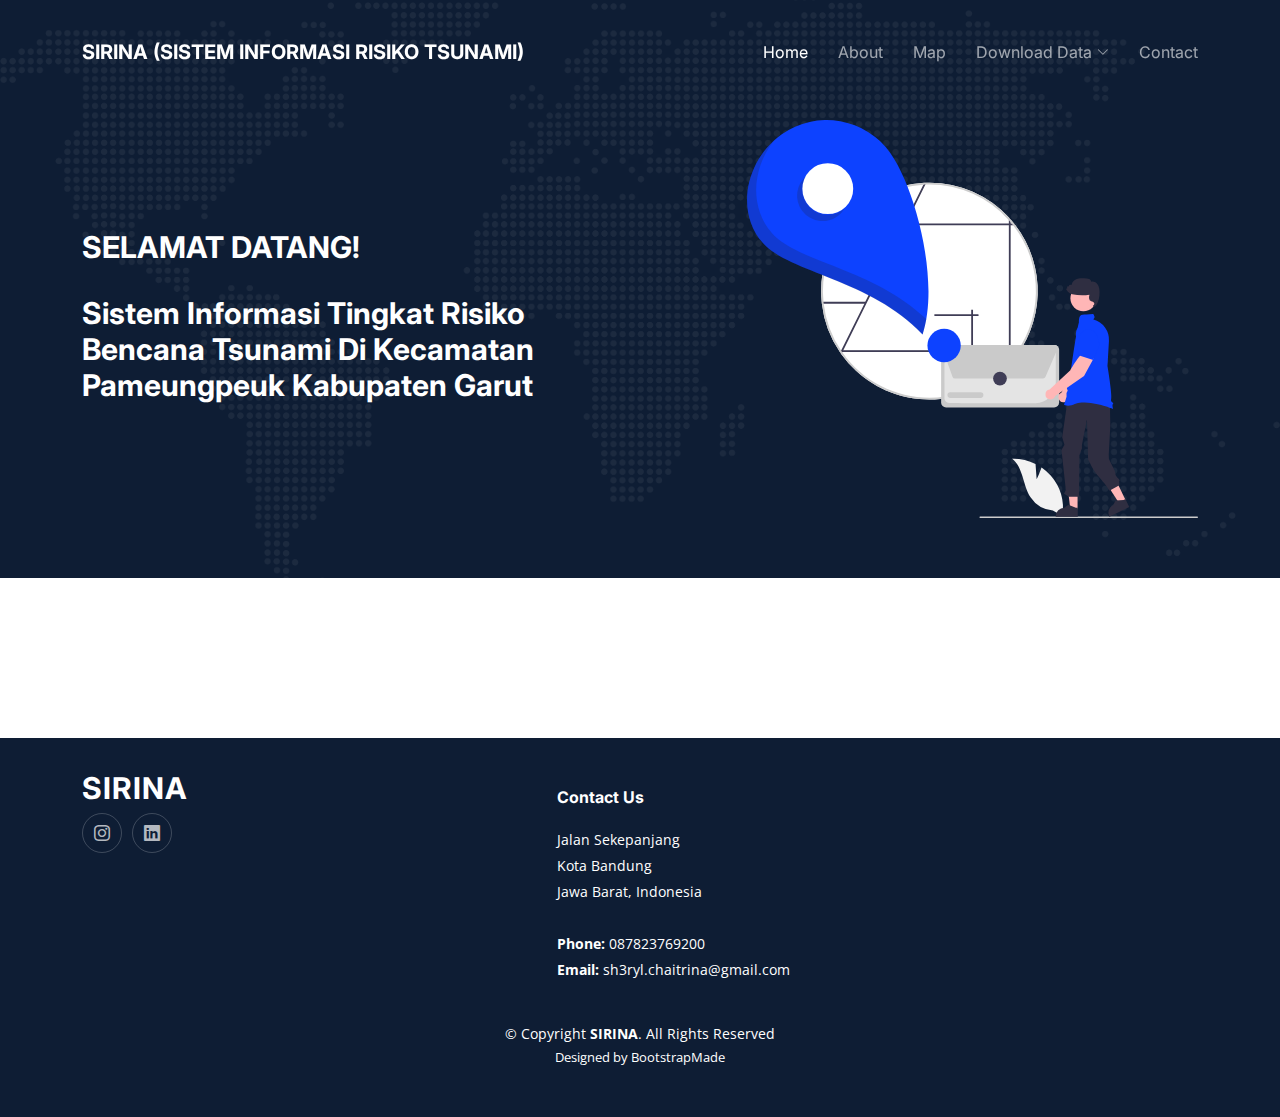
<file: index.html>
<!DOCTYPE html>
<html lang="en">

<head>
  <meta charset="utf-8">
  <meta content="width=device-width, initial-scale=1.0" name="viewport">

  <title>Logis Bootstrap Template - Index</title>
  <meta content="" name="description">
  <meta content="" name="keywords">

  <!-- Favicons -->
  <link href="assets/img/favicon.png" rel="icon">
  <link href="assets/img/apple-touch-icon.png" rel="apple-touch-icon">

  <!-- Google Fonts -->
  <link rel="preconnect" href="https://fonts.googleapis.com">
  <link rel="preconnect" href="https://fonts.gstatic.com" crossorigin>
  <link href="https://fonts.googleapis.com/css2?family=Open+Sans:ital,wght@0,300;0,400;0,500;0,600;0,700;1,300;1,400;1,600;1,700&family=Poppins:ital,wght@0,300;0,400;0,500;0,600;0,700;1,300;1,400;1,500;1,600;1,700&family=Inter:ital,wght@0,300;0,400;0,500;0,600;0,700;1,300;1,400;1,500;1,600;1,700&display=swap" rel="stylesheet">

  <!-- Vendor CSS Files -->
  <link href="assets/vendor/bootstrap/css/bootstrap.min.css" rel="stylesheet">
  <link href="assets/vendor/bootstrap-icons/bootstrap-icons.css" rel="stylesheet">
  <link href="assets/vendor/fontawesome-free/css/all.min.css" rel="stylesheet">
  <link href="assets/vendor/glightbox/css/glightbox.min.css" rel="stylesheet">
  <link href="assets/vendor/swiper/swiper-bundle.min.css" rel="stylesheet">
  <link href="assets/vendor/aos/aos.css" rel="stylesheet">

  <!-- Template Main CSS File -->
  <link href="assets/css/main.css" rel="stylesheet">

  <!-- =======================================================
  * Template Name: Logis
  * Updated: May 30 2023 with Bootstrap v5.3.0
  * Template URL: https://bootstrapmade.com/logis-bootstrap-logistics-website-template/
  * Author: BootstrapMade.com
  * License: https://bootstrapmade.com/license/
  ======================================================== -->
</head>

<body>

  <!-- ======= Header ======= -->
  <header id="header" class="header d-flex align-items-center fixed-top">
    <div class="container-fluid container-xl d-flex align-items-center justify-content-between">

      <a href="index.html" class="logo d-flex align-items-center">
        <!-- Uncomment the line below if you also wish to use an image logo -->
        <!-- <img src="assets/img/logo.png" alt=""> -->
        <h1>SIRINA (SISTEM INFORMASI RISIKO TSUNAMI)</h1>
      </a>

      <i class="mobile-nav-toggle mobile-nav-show bi bi-list"></i>
      <i class="mobile-nav-toggle mobile-nav-hide d-none bi bi-x"></i>
      <nav id="navbar" class="navbar">
        <ul>
          <li><a href="index.html" class="active">Home</a></li>
          <li><a href="about.html">About</a></li>
          <li><a href="services.html">Map</a></li>
          <li class="dropdown"><a href="#"><span>Download Data</span> <i class="bi bi-chevron-down dropdown-indicator"></i></a>
            <ul>
              <li><a href="https://drive.google.com/file/d/1BRzkt7wj-0vcdUCCtkDUdY91gDDWkdST/view?usp=sharing">Shapefile Tingkat Bahaya</a></li>
              <li><a href="https://drive.google.com/file/d/176FhBOQuM7ydcb2xL3KJlhUGIPJf287f/view?usp=sharing">Shapefile Tingkat Kerentanan</a></li>
              <li><a href="https://drive.google.com/file/d/1gJ3fGXFdpHCIRAaSErn4zynd_HHdgDEd/view?usp=sharing">Shapefile Tingkat Kapasitas</a></li>
              <li><a href="https://drive.google.com/file/d/1UGI4AZNjG1mjwgty4lbMrcCSwiiD-Agy/view?usp=sharing">Shapefile Tingkat Risiko</a></li>
            </ul>
          </li>
          <li><a href="contact.html">Contact</a></li>
        </ul>
      </nav><!-- .navbar -->

    </div>
  </header><!-- End Header -->
  <!-- End Header -->

  <!-- ======= Section ======= -->
  <section id="hero" class="hero d-flex align-items-center">
    <div class="container">
      <div class="row gy-4 d-flex justify-content-between">
        <div class="col-lg-6 order-2 order-lg-1 d-flex flex-column justify-content-center">
          <h2 data-aos="fade-up">SELAMAT DATANG!</h2>
          <h2 data-aos="fade-up">Sistem Informasi Tingkat Risiko Bencana Tsunami Di Kecamatan Pameungpeuk Kabupaten Garut</h2>
          <div class="row gy-4" data-aos="fade-up" data-aos-delay="400">
          </div>
        </div>
        <div class="col-lg-5 order-1 order-lg-2 hero-img" data-aos="zoom-out">
          <img src="assets/img/hero-img.svg" class="img-fluid mb-3 mb-lg-0" alt="">
        </div>
      </div>
    </div>
  </section><!-- End Section -->

  <main id="main">

    <!-- ======= Featured Services Section ======= -->
    <section id="featured-services" class="featured-services">
      <div class="container">

        <div class="row gy-4">


        </div>

      </div>
    </section><!-- End Featured Services Section -->
  </main><!-- End #main -->

  <!-- ======= Footer ======= -->
  <footer id="footer" class="footer">

    <div class="container">
      <div class="row gy-4">
        <div class="col-lg-5 col-md-12 footer-info">
          <a href="index.html" class="logo d-flex align-items-center">
            <span>SIRINA</span>
          </a>
          <p></p>
          <div class="social-links d-flex mt-4">
            <a href="https://www.instagram.com/sherylchaitrina/" class="instagram"><i class="bi bi-instagram"></i></a>
            <a href="https://www.linkedin.com/in/sherylchaitrina/" class="linkedin"><i class="bi bi-linkedin"></i></a>
          </div>
        </div>

        
        <div class="col-lg-3 col-md-12 footer-contact text-center text-md-start">
          <h4>Contact Us</h4>
          <p>
            Jalan Sekepanjang <br>
            Kota Bandung<br>
            Jawa Barat, Indonesia <br><br>
            <strong>Phone:</strong> 087823769200<br>
            <strong>Email:</strong> sh3ryl.chaitrina@gmail.com<br>
          </p>

        </div>

      </div>
    </div>

    <div class="container mt-4">
      <div class="copyright">
        &copy; Copyright <strong><span>SIRINA</span></strong>. All Rights Reserved
      </div>
      <div class="credits">
        <!-- All the links in the footer should remain intact. -->
        <!-- You can delete the links only if you purchased the pro version. -->
        <!-- Licensing information: https://bootstrapmade.com/license/ -->
        <!-- Purchase the pro version with working PHP/AJAX contact form: https://bootstrapmade.com/logis-bootstrap-logistics-website-template/ -->
        Designed by <a href="https://bootstrapmade.com/">BootstrapMade</a>
      </div>
    </div>

  </footer><!-- End Footer -->
  <!-- End Footer -->

  <a href="#" class="scroll-top d-flex align-items-center justify-content-center"><i class="bi bi-arrow-up-short"></i></a>

  <div id="preloader"></div>

  <!-- Vendor JS Files -->
  <script src="assets/vendor/bootstrap/js/bootstrap.bundle.min.js"></script>
  <script src="assets/vendor/purecounter/purecounter_vanilla.js"></script>
  <script src="assets/vendor/glightbox/js/glightbox.min.js"></script>
  <script src="assets/vendor/swiper/swiper-bundle.min.js"></script>
  <script src="assets/vendor/aos/aos.js"></script>
  <script src="assets/vendor/php-email-form/validate.js"></script>

  <!-- Template Main JS File -->
  <script src="assets/js/main.js"></script>

</body>

</html>
</file>
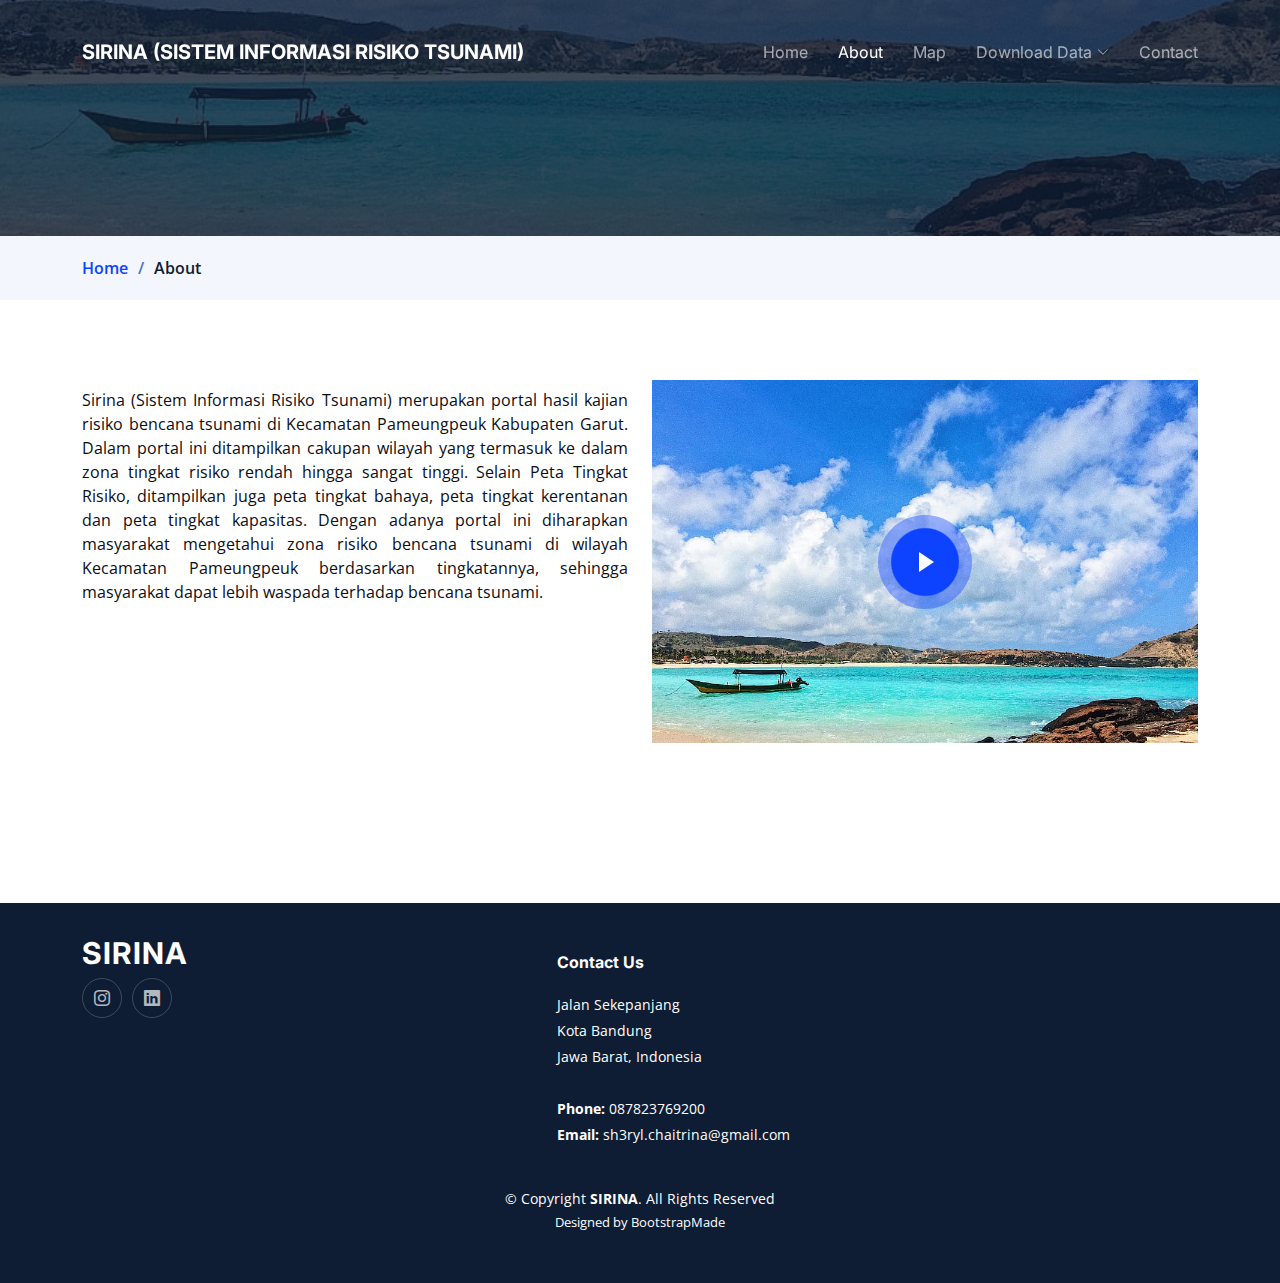
<file: about.html>
<!DOCTYPE html>
<html lang="en">

<head>
  <meta charset="utf-8">
  <meta content="width=device-width, initial-scale=1.0" name="viewport">

  <title>Logis Bootstrap Template - About</title>
  <meta content="" name="description">
  <meta content="" name="keywords">

  <!-- Favicons -->
  <link href="assets/img/favicon.png" rel="icon">
  <link href="assets/img/apple-touch-icon.png" rel="apple-touch-icon">

  <!-- Google Fonts -->
  <link rel="preconnect" href="https://fonts.googleapis.com">
  <link rel="preconnect" href="https://fonts.gstatic.com" crossorigin>
  <link href="https://fonts.googleapis.com/css2?family=Open+Sans:ital,wght@0,300;0,400;0,500;0,600;0,700;1,300;1,400;1,600;1,700&family=Poppins:ital,wght@0,300;0,400;0,500;0,600;0,700;1,300;1,400;1,500;1,600;1,700&family=Inter:ital,wght@0,300;0,400;0,500;0,600;0,700;1,300;1,400;1,500;1,600;1,700&display=swap" rel="stylesheet">

  <!-- Vendor CSS Files -->
  <link href="assets/vendor/bootstrap/css/bootstrap.min.css" rel="stylesheet">
  <link href="assets/vendor/bootstrap-icons/bootstrap-icons.css" rel="stylesheet">
  <link href="assets/vendor/fontawesome-free/css/all.min.css" rel="stylesheet">
  <link href="assets/vendor/glightbox/css/glightbox.min.css" rel="stylesheet">
  <link href="assets/vendor/swiper/swiper-bundle.min.css" rel="stylesheet">
  <link href="assets/vendor/aos/aos.css" rel="stylesheet">

  <!-- Template Main CSS File -->
  <link href="assets/css/main.css" rel="stylesheet">

  <!-- =======================================================
  * Template Name: Logis
  * Updated: May 30 2023 with Bootstrap v5.3.0
  * Template URL: https://bootstrapmade.com/logis-bootstrap-logistics-website-template/
  * Author: BootstrapMade.com
  * License: https://bootstrapmade.com/license/
  ======================================================== -->
</head>

<body>

  <!-- ======= Header ======= -->
  <header id="header" class="header d-flex align-items-center fixed-top">
    <div class="container-fluid container-xl d-flex align-items-center justify-content-between">

      <a href="index.html" class="logo d-flex align-items-center">
        <!-- Uncomment the line below if you also wish to use an image logo -->
        <!-- <img src="assets/img/logo.png" alt=""> -->
        <h1>SIRINA (SISTEM INFORMASI RISIKO TSUNAMI)</h1>
      </a>

      <i class="mobile-nav-toggle mobile-nav-show bi bi-list"></i>
      <i class="mobile-nav-toggle mobile-nav-hide d-none bi bi-x"></i>
      <nav id="navbar" class="navbar">
        <ul>
          <li><a href="index.html">Home</a></li>
          <li><a href="about.html" class="active">About</a></li>
          <li><a href="services.html">Map</a></li>
          <li class="dropdown"><a href="#"><span>Download Data</span> <i class="bi bi-chevron-down dropdown-indicator"></i></a>
            <ul>
              <li><a href="https://drive.google.com/file/d/1BRzkt7wj-0vcdUCCtkDUdY91gDDWkdST/view?usp=sharing">Shapefile Tingkat Bahaya</a></li>
              <li><a href="https://drive.google.com/file/d/176FhBOQuM7ydcb2xL3KJlhUGIPJf287f/view?usp=sharing">Shapefile Tingkat Kerentanan</a></li>
              <li><a href="https://drive.google.com/file/d/1gJ3fGXFdpHCIRAaSErn4zynd_HHdgDEd/view?usp=sharing">Shapefile Tingkat Kapasitas</a></li>
              <li><a href="https://drive.google.com/file/d/1UGI4AZNjG1mjwgty4lbMrcCSwiiD-Agy/view?usp=sharing">Shapefile Tingkat Risiko</a></li>
            </ul>
          </li>
          <li><a href="contact.html">Contact</a></li>
        </ul>
      </nav><!-- .navbar -->

    </div>
  </header><!-- End Header -->
  <!-- End Header -->

  <main id="main">

    <!-- ======= Breadcrumbs ======= -->
    <div class="breadcrumbs">
      <div class="page-header d-flex align-items-center" style="background-image: url('assets/img/header.jpeg');">
        <div class="container position-relative">
          <div class="row d-flex justify-content-center">
            <div class="col-lg-6 text-center">
              <h2></h2>
              <p></p>
            </div>
          </div>
        </div>
      </div>
      <nav>
        <div class="container">
          <ol>
            <li><a href="index.html">Home</a></li>
            <li>About</li>
          </ol>
        </div>
      </nav>
    </div><!-- End Breadcrumbs -->

    <!-- ======= About Us Section ======= -->
    <section id="about" class="about">
      <div class="container" data-aos="fade-up">
        <div class="row gy-4">
          <div class="col-lg-6 position-relative align-self-start order-lg-last order-first">
            <img src="assets/img/Pantai.jpeg" class="img-fluid" alt="">
            <a href="https://youtu.be/18elkqVt-PI" class="glightbox play-btn"></a>
          </div>
          <div class="col-lg-6 content order-last  order-lg-first">
            <h3></h3>
            <p style="text-align: justify;">
              Sirina (Sistem Informasi Risiko Tsunami) merupakan portal hasil kajian risiko bencana tsunami di Kecamatan Pameungpeuk Kabupaten Garut. Dalam portal ini ditampilkan cakupan wilayah yang termasuk ke dalam zona tingkat risiko rendah hingga sangat tinggi. Selain Peta Tingkat Risiko, ditampilkan juga peta tingkat bahaya, peta tingkat kerentanan dan peta tingkat kapasitas. Dengan adanya portal ini diharapkan masyarakat mengetahui zona risiko bencana tsunami di wilayah Kecamatan Pameungpeuk berdasarkan tingkatannya, sehingga masyarakat dapat lebih waspada terhadap bencana tsunami.
            </p>
            <ul>
            </ul>
          </div>
        </div>
      </div>
    </section><!-- End About Us Section -->

    <!-- ======= Stats Counter Section ======= -->
    <section id="stats-counter" class="stats-counter pt-0">
      <div class="container" data-aos="fade-up">

        <div class="row gy-4">

          
    </section><!-- End Stats Counter Section -->

    <!-- ======= Our Team Section ======= -->
    
    </section><!-- End Our Team Section -->

    <!-- ======= Testimonials Section ======= -->
    <!-- End testimonial item -->

                </section><!-- End Testimonials Section -->

    <!-- ======= Frequently Asked Questions Section ======= -->
    
    </section><!-- End Frequently Asked Questions Section -->

  </main><!-- End #main -->

  <!-- ======= Footer ======= -->
  <footer id="footer" class="footer">

    <div class="container">
      <div class="row gy-4">
        <div class="col-lg-5 col-md-12 footer-info">
          <a href="index.html" class="logo d-flex align-items-center">
            <span>SIRINA</span>
          </a>
          <p></p>
          <div class="social-links d-flex mt-4">
            <a href="https://www.instagram.com/sherylchaitrina/" class="instagram"><i class="bi bi-instagram"></i></a>
            <a href="https://www.linkedin.com/in/sherylchaitrina/" class="linkedin"><i class="bi bi-linkedin"></i></a>
          </div>
        </div>



        

        <div class="col-lg-3 col-md-12 footer-contact text-center text-md-start">
          <h4>Contact Us</h4>
          <p>
            Jalan Sekepanjang<br>
            Kota Bandung<br>
            Jawa Barat, Indonesia <br><br>
            <strong>Phone:</strong> 087823769200<br>
            <strong>Email:</strong> sh3ryl.chaitrina@gmail.com<br>
          </p>

        </div>

      </div>
    </div>

    <div class="container mt-4">
      <div class="copyright">
        &copy; Copyright <strong><span>SIRINA</span></strong>. All Rights Reserved
      </div>
      <div class="credits">
        <!-- All the links in the footer should remain intact. -->
        <!-- You can delete the links only if you purchased the pro version. -->
        <!-- Licensing information: https://bootstrapmade.com/license/ -->
        <!-- Purchase the pro version with working PHP/AJAX contact form: https://bootstrapmade.com/logis-bootstrap-logistics-website-template/ -->
        Designed by <a href="https://bootstrapmade.com/">BootstrapMade</a>
      </div>
    </div>

  </footer><!-- End Footer -->
  <!-- End Footer -->

  <a href="#" class="scroll-top d-flex align-items-center justify-content-center"><i class="bi bi-arrow-up-short"></i></a>

  <div id="preloader"></div>

  <!-- Vendor JS Files -->
  <script src="assets/vendor/bootstrap/js/bootstrap.bundle.min.js"></script>
  <script src="assets/vendor/purecounter/purecounter_vanilla.js"></script>
  <script src="assets/vendor/glightbox/js/glightbox.min.js"></script>
  <script src="assets/vendor/swiper/swiper-bundle.min.js"></script>
  <script src="assets/vendor/aos/aos.js"></script>
  <script src="assets/vendor/php-email-form/validate.js"></script>

  <!-- Template Main JS File -->
  <script src="assets/js/main.js"></script>

</body>

</html>
</file>
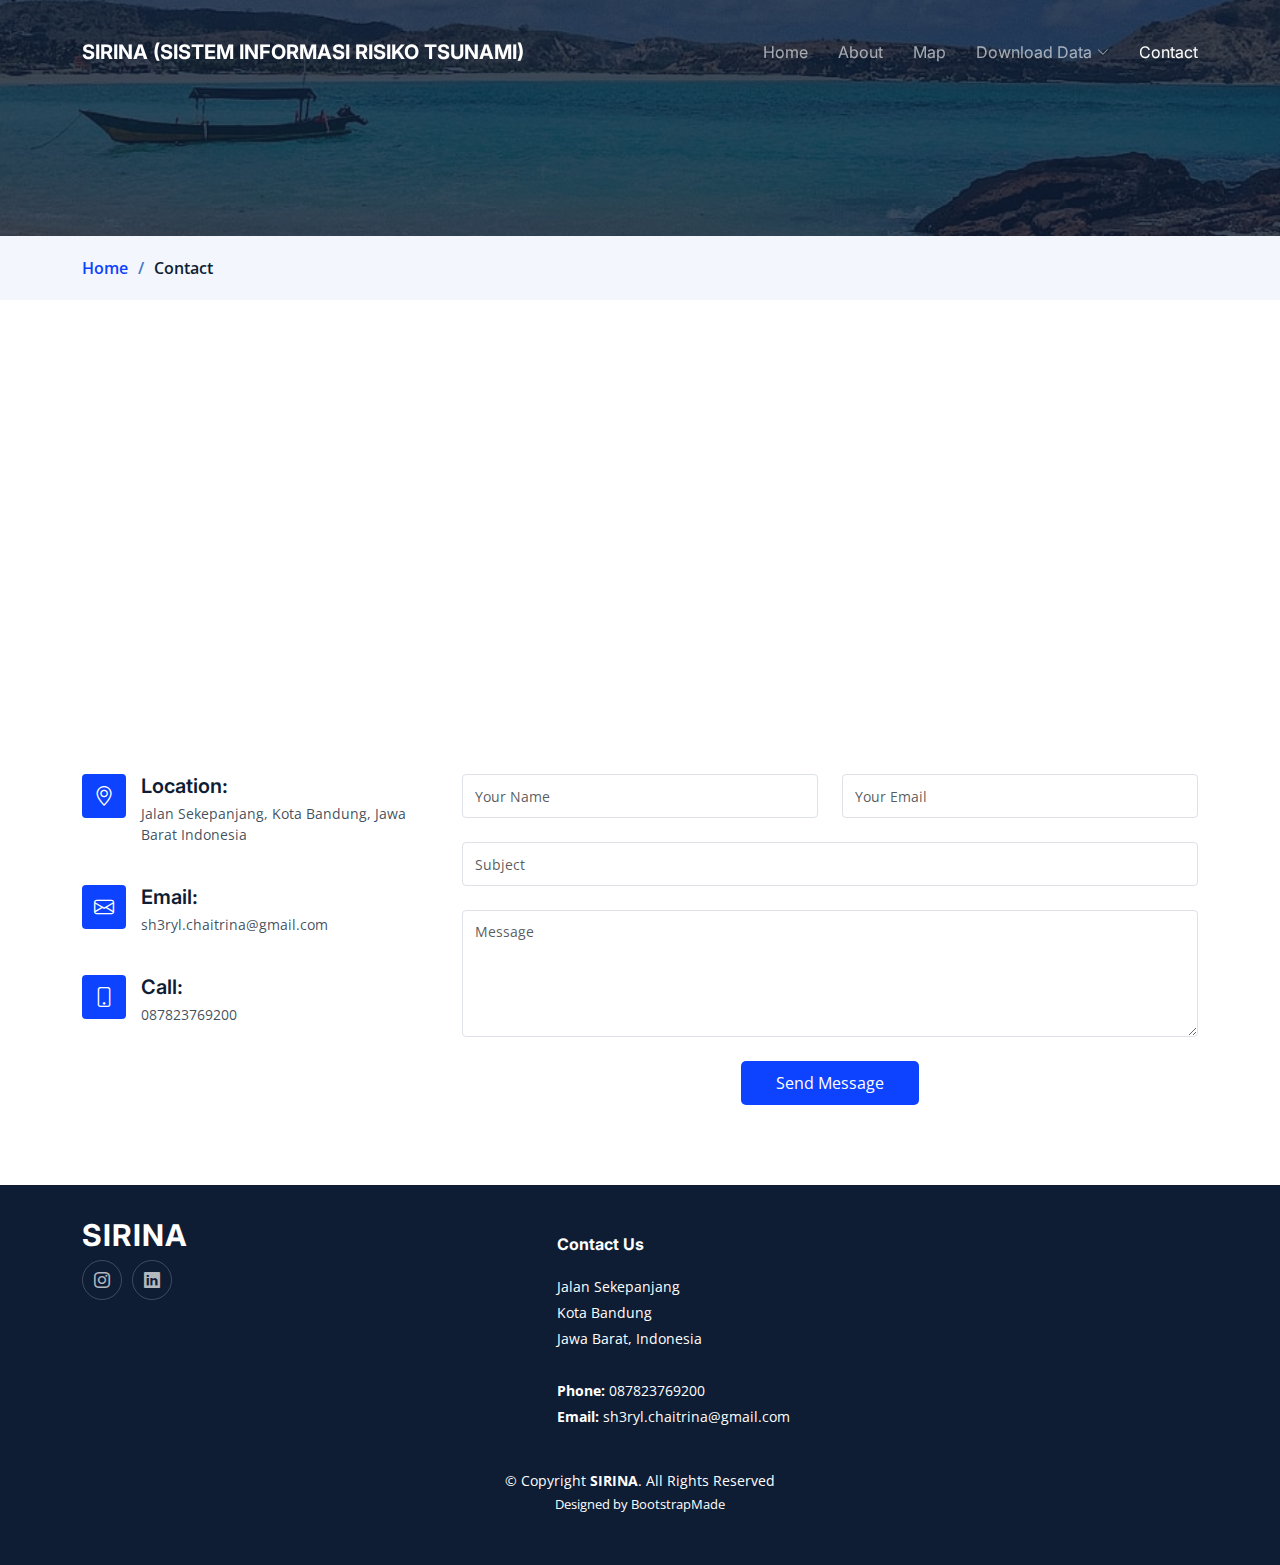
<file: contact.html>
<!DOCTYPE html>
<html lang="en">

<head>
  <meta charset="utf-8">
  <meta content="width=device-width, initial-scale=1.0" name="viewport">

  <title>Logis Bootstrap Template - Contact</title>
  <meta content="" name="description">
  <meta content="" name="keywords">

  <!-- Favicons -->
  <link href="assets/img/favicon.png" rel="icon">
  <link href="assets/img/apple-touch-icon.png" rel="apple-touch-icon">

  <!-- Google Fonts -->
  <link rel="preconnect" href="https://fonts.googleapis.com">
  <link rel="preconnect" href="https://fonts.gstatic.com" crossorigin>
  <link href="https://fonts.googleapis.com/css2?family=Open+Sans:ital,wght@0,300;0,400;0,500;0,600;0,700;1,300;1,400;1,600;1,700&family=Poppins:ital,wght@0,300;0,400;0,500;0,600;0,700;1,300;1,400;1,500;1,600;1,700&family=Inter:ital,wght@0,300;0,400;0,500;0,600;0,700;1,300;1,400;1,500;1,600;1,700&display=swap" rel="stylesheet">

  <!-- Vendor CSS Files -->
  <link href="assets/vendor/bootstrap/css/bootstrap.min.css" rel="stylesheet">
  <link href="assets/vendor/bootstrap-icons/bootstrap-icons.css" rel="stylesheet">
  <link href="assets/vendor/fontawesome-free/css/all.min.css" rel="stylesheet">
  <link href="assets/vendor/glightbox/css/glightbox.min.css" rel="stylesheet">
  <link href="assets/vendor/swiper/swiper-bundle.min.css" rel="stylesheet">
  <link href="assets/vendor/aos/aos.css" rel="stylesheet">

  <!-- Template Main CSS File -->
  <link href="assets/css/main.css" rel="stylesheet">

  <!-- =======================================================
  * Template Name: Logis
  * Updated: May 30 2023 with Bootstrap v5.3.0
  * Template URL: https://bootstrapmade.com/logis-bootstrap-logistics-website-template/
  * Author: BootstrapMade.com
  * License: https://bootstrapmade.com/license/
  ======================================================== -->
</head>

<body>

  <!-- ======= Header ======= -->
  <header id="header" class="header d-flex align-items-center fixed-top">
    <div class="container-fluid container-xl d-flex align-items-center justify-content-between">

      <a href="index.html" class="logo d-flex align-items-center">
        <!-- Uncomment the line below if you also wish to use an image logo -->
        <!-- <img src="assets/img/logo.png" alt=""> -->
        <h1>SIRINA (SISTEM INFORMASI RISIKO TSUNAMI)</h1>
      </a>

      <i class="mobile-nav-toggle mobile-nav-show bi bi-list"></i>
      <i class="mobile-nav-toggle mobile-nav-hide d-none bi bi-x"></i>
      <nav id="navbar" class="navbar">
        <ul>
          <li><a href="index.html">Home</a></li>
          <li><a href="about.html">About</a></li>
          <li><a href="services.html">Map</a></li>
          <li class="dropdown"><a href="#"><span>Download Data</span> <i class="bi bi-chevron-down dropdown-indicator"></i></a>
            <ul>
              <li><a href="https://drive.google.com/file/d/1BRzkt7wj-0vcdUCCtkDUdY91gDDWkdST/view?usp=sharing">Shapefile Tingkat Bahaya</a></li>
              <li><a href="https://drive.google.com/file/d/176FhBOQuM7ydcb2xL3KJlhUGIPJf287f/view?usp=sharing">Shapefile Tingkat Kerentanan</a></li>
              <li><a href="https://drive.google.com/file/d/1gJ3fGXFdpHCIRAaSErn4zynd_HHdgDEd/view?usp=sharing">Shapefile Tingkat Kapasitas</a></li>
              <li><a href="https://drive.google.com/file/d/1UGI4AZNjG1mjwgty4lbMrcCSwiiD-Agy/view?usp=sharing">Shapefile Tingkat Risiko</a></li>
            </ul>
          </li>
          <li><a href="contact.html" class="active">Contact</a></li>
        </ul>
      </nav><!-- .navbar -->

    </div>
  </header><!-- End Header -->
  <!-- End Header -->

  <main id="main">

    <!-- ======= Breadcrumbs ======= -->
    <div class="breadcrumbs">
      <div class="page-header d-flex align-items-center" style="background-image: url('assets/img/header.jpeg');">
        <div class="container position-relative">
          <div class="row d-flex justify-content-center">
            <div class="col-lg-6 text-center">
              <h2></h2>
              <p></p>
            </div>
          </div>
        </div>
      </div>
      <nav>
        <div class="container">
          <ol>
            <li><a href="index.html">Home</a></li>
            <li>Contact</li>
          </ol>
        </div>
      </nav>
    </div><!-- End Breadcrumbs -->

    <!-- ======= Contact Section ======= -->
    <section id="contact" class="contact">
      <div class="container" data-aos="fade-up">
        <div>
          <iframe style="border:0; width: 100%; height: 340px;" src="https://www.google.com/maps/embed?pb=!1m18!1m12!1m3!1d4710.33085550229!2d107.63976490132303!3d-6.902521652045411!2m3!1f0!2f0!3f0!3m2!1i1024!2i768!4f13.1!3m3!1m2!1s0x2e68e7bfa50f3971%3A0x246ad5b81636c072!2sBalai%20RW%2010%20Sekepanjang%201!5e0!3m2!1sen!2sid!4v1690417832513!5m2!1sen!2sid" width="600" height="450" style="border:0;" allowfullscreen="" loading="lazy" referrerpolicy="no-referrer-when-downgrade" frameborder="0" allowfullscreen></iframe>
        </div><!-- End Google Maps -->
        <div class="row gy-4 mt-4">
          <div class="col-lg-4">
            <div class="info-item d-flex">
              <i class="bi bi-geo-alt flex-shrink-0"></i>
              <div>
                <h4>Location:</h4>
                <p>Jalan Sekepanjang, Kota Bandung, Jawa Barat Indonesia</p>
              </div>
            </div><!-- End Info Item -->
            <div class="info-item d-flex">
              <i class="bi bi-envelope flex-shrink-0"></i>
              <div>
                <h4>Email:</h4>
                <p>sh3ryl.chaitrina@gmail.com</p>
              </div>
            </div><!-- End Info Item -->
            <div class="info-item d-flex">
              <i class="bi bi-phone flex-shrink-0"></i>
              <div>
                <h4>Call:</h4>
                <p>087823769200</p>
              </div>
            </div><!-- End Info Item -->

          </div>

          <div class="col-lg-8">
            <form action="forms/contact.php" method="post" role="form" class="php-email-form">
              <div class="row">
                <div class="col-md-6 form-group">
                  <input type="text" name="name" class="form-control" id="name" placeholder="Your Name" required>
                </div>
                <div class="col-md-6 form-group mt-3 mt-md-0">
                  <input type="email" class="form-control" name="email" id="email" placeholder="Your Email" required>
                </div>
              </div>
              <div class="form-group mt-3">
                <input type="text" class="form-control" name="subject" id="subject" placeholder="Subject" required>
              </div>
              <div class="form-group mt-3">
                <textarea class="form-control" name="message" rows="5" placeholder="Message" required></textarea>
              </div>
              <div class="my-3">
                <div class="loading">Loading</div>
                <div class="error-message"></div>
                <div class="sent-message">Your message has been sent. Thank you!</div>
              </div>
              <div class="text-center"><button type="submit">Send Message</button></div>
            </form>
          </div><!-- End Contact Form -->

        </div>

      </div>
    </section><!-- End Contact Section -->

  </main><!-- End #main -->

  <!-- ======= Footer ======= -->
  <footer id="footer" class="footer">

    <div class="container">
      <div class="row gy-4">
        <div class="col-lg-5 col-md-12 footer-info">
          <a href="index.html" class="logo d-flex align-items-center">
            <span>SIRINA</span>
          </a>
          <p></p>
          <div class="social-links d-flex mt-4">
            <a href="https://www.instagram.com/sherylchaitrina/" class="instagram"><i class="bi bi-instagram"></i></a>
            <a href="https://www.linkedin.com/in/sherylchaitrina/" class="linkedin"><i class="bi bi-linkedin"></i></a>
          </div>
        </div>

        <div class="col-lg-3 col-md-12 footer-contact text-center text-md-start">
          <h4>Contact Us</h4>
          <p>
            Jalan Sekepanjang <br>
            Kota Bandung<br>
           Jawa Barat, Indonesia <br><br>
            <strong>Phone:</strong> 087823769200<br>
            <strong>Email:</strong> sh3ryl.chaitrina@gmail.com<br>
          </p>

        </div>

      </div>
    </div>

    <div class="container mt-4">
      <div class="copyright">
        &copy; Copyright <strong><span>SIRINA</span></strong>. All Rights Reserved
      </div>
      <div class="credits">
        <!-- All the links in the footer should remain intact. -->
        <!-- You can delete the links only if you purchased the pro version. -->
        <!-- Licensing information: https://bootstrapmade.com/license/ -->
        <!-- Purchase the pro version with working PHP/AJAX contact form: https://bootstrapmade.com/logis-bootstrap-logistics-website-template/ -->
        Designed by <a href="https://bootstrapmade.com/">BootstrapMade</a>
      </div>
    </div>

  </footer><!-- End Footer -->
  <!-- End Footer -->

  <a href="#" class="scroll-top d-flex align-items-center justify-content-center"><i class="bi bi-arrow-up-short"></i></a>

  <div id="preloader"></div>

  <!-- Vendor JS Files -->
  <script src="assets/vendor/bootstrap/js/bootstrap.bundle.min.js"></script>
  <script src="assets/vendor/purecounter/purecounter_vanilla.js"></script>
  <script src="assets/vendor/glightbox/js/glightbox.min.js"></script>
  <script src="assets/vendor/swiper/swiper-bundle.min.js"></script>
  <script src="assets/vendor/aos/aos.js"></script>
  <script src="assets/vendor/php-email-form/validate.js"></script>

  <!-- Template Main JS File -->
  <script src="assets/js/main.js"></script>

</body>

</html>
</file>
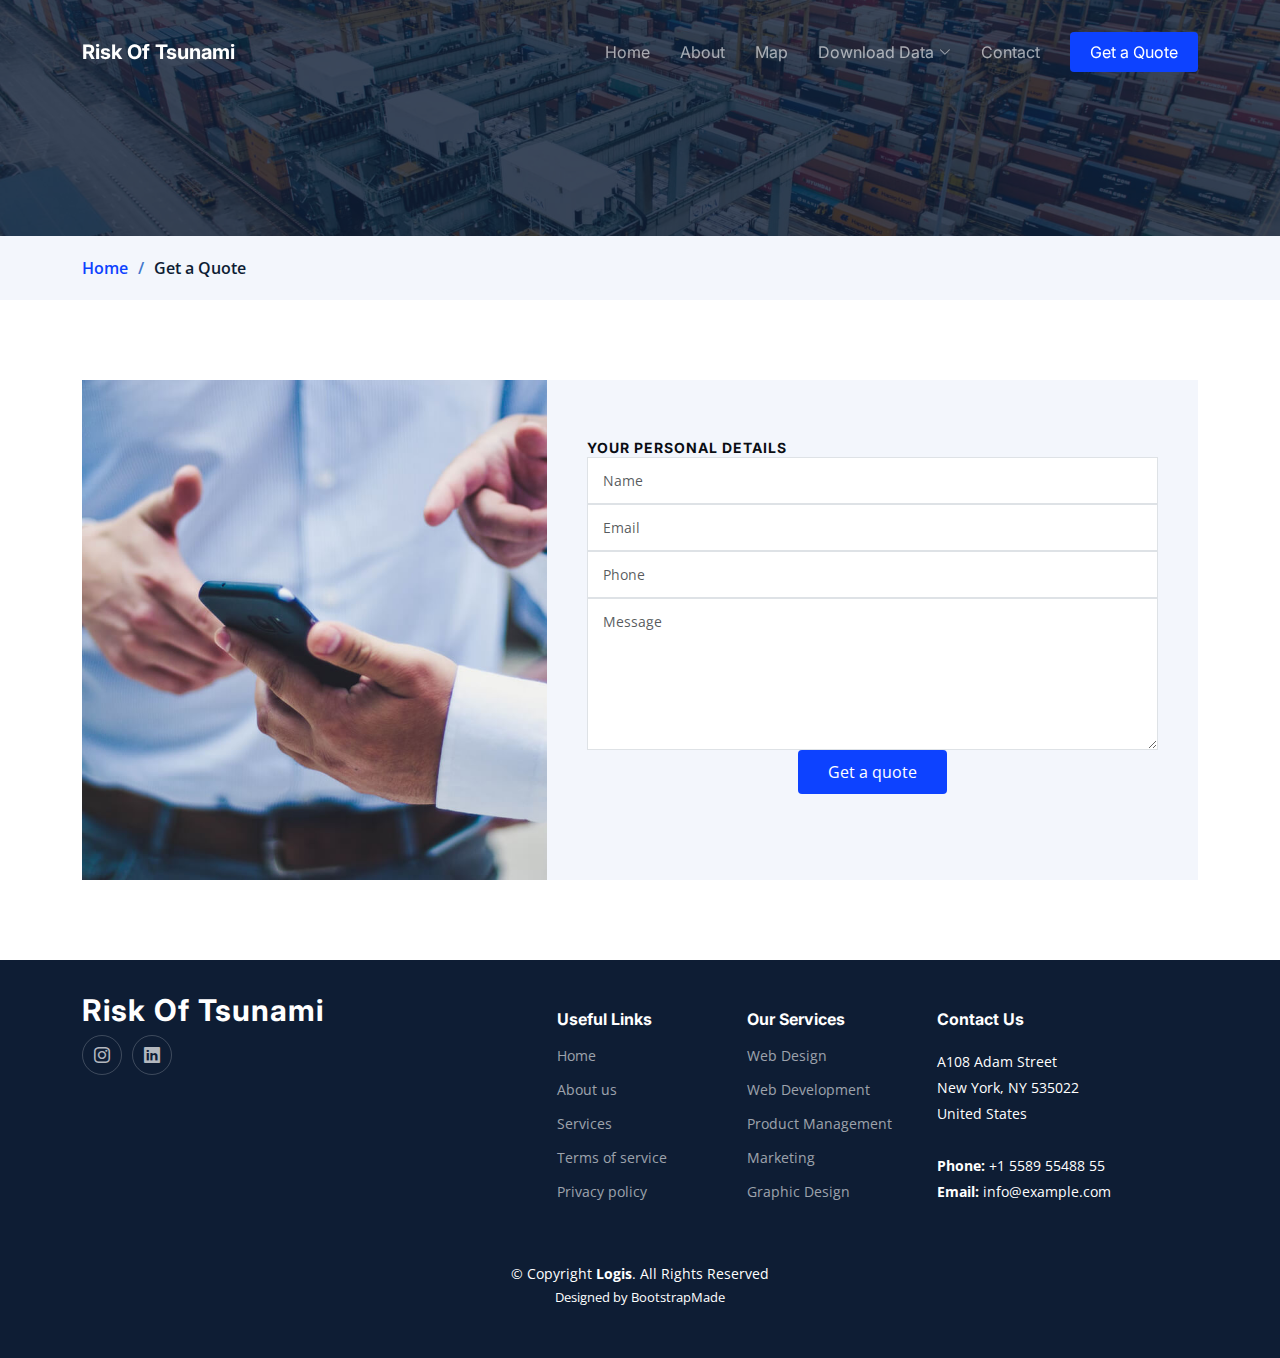
<file: get-a-quote.html>
<!DOCTYPE html>
<html lang="en">

<head>
  <meta charset="utf-8">
  <meta content="width=device-width, initial-scale=1.0" name="viewport">

  <title>Logis Bootstrap Template - Get a Quote</title>
  <meta content="" name="description">
  <meta content="" name="keywords">

  <!-- Favicons -->
  <link href="assets/img/favicon.png" rel="icon">
  <link href="assets/img/apple-touch-icon.png" rel="apple-touch-icon">

  <!-- Google Fonts -->
  <link rel="preconnect" href="https://fonts.googleapis.com">
  <link rel="preconnect" href="https://fonts.gstatic.com" crossorigin>
  <link href="https://fonts.googleapis.com/css2?family=Open+Sans:ital,wght@0,300;0,400;0,500;0,600;0,700;1,300;1,400;1,600;1,700&family=Poppins:ital,wght@0,300;0,400;0,500;0,600;0,700;1,300;1,400;1,500;1,600;1,700&family=Inter:ital,wght@0,300;0,400;0,500;0,600;0,700;1,300;1,400;1,500;1,600;1,700&display=swap" rel="stylesheet">

  <!-- Vendor CSS Files -->
  <link href="assets/vendor/bootstrap/css/bootstrap.min.css" rel="stylesheet">
  <link href="assets/vendor/bootstrap-icons/bootstrap-icons.css" rel="stylesheet">
  <link href="assets/vendor/fontawesome-free/css/all.min.css" rel="stylesheet">
  <link href="assets/vendor/glightbox/css/glightbox.min.css" rel="stylesheet">
  <link href="assets/vendor/swiper/swiper-bundle.min.css" rel="stylesheet">
  <link href="assets/vendor/aos/aos.css" rel="stylesheet">

  <!-- Template Main CSS File -->
  <link href="assets/css/main.css" rel="stylesheet">

  <!-- =======================================================
  * Template Name: Logis
  * Updated: May 30 2023 with Bootstrap v5.3.0
  * Template URL: https://bootstrapmade.com/logis-bootstrap-logistics-website-template/
  * Author: BootstrapMade.com
  * License: https://bootstrapmade.com/license/
  ======================================================== -->
</head>

<body>

  <!-- ======= Header ======= -->
  <header id="header" class="header d-flex align-items-center fixed-top">
    <div class="container-fluid container-xl d-flex align-items-center justify-content-between">

      <a href="index.html" class="logo d-flex align-items-center">
        <!-- Uncomment the line below if you also wish to use an image logo -->
        <!-- <img src="assets/img/logo.png" alt=""> -->
        <h1>Risk Of Tsunami</h1>
      </a>

      <i class="mobile-nav-toggle mobile-nav-show bi bi-list"></i>
      <i class="mobile-nav-toggle mobile-nav-hide d-none bi bi-x"></i>
      <nav id="navbar" class="navbar">
        <ul>
          <li><a href="index.html">Home</a></li>
          <li><a href="about.html">About</a></li>
          <li><a href="services.html">Map</a></li>
          <li class="dropdown"><a href="#"><span>Download Data</span> <i class="bi bi-chevron-down dropdown-indicator"></i></a>
            <ul>
              <li><a href="#">Shapefile Tingkat Bahaya</a></li>
              <li><a href="#">Shapefile Tingkat Kerentanan</a></li>
              <li><a href="#">Shapefile Tingkat Kapasitas</a></li>
              <li><a href="#">Shapefile Tingkat Risiko</a></li>
            </ul>
          </li>
          <li><a href="contact.html">Contact</a></li>
          <li><a class="get-a-quote" href="get-a-quote.html">Get a Quote</a></li>
        </ul>
      </nav><!-- .navbar -->

    </div>
  </header><!-- End Header -->
  <!-- End Header -->

  <main id="main">

    <!-- ======= Breadcrumbs ======= -->
    <div class="breadcrumbs">
      <div class="page-header d-flex align-items-center" style="background-image: url('assets/img/page-header.jpg');">
        <div class="container position-relative">
          <div class="row d-flex justify-content-center">
            <div class="col-lg-6 text-center">
              <h2></h2>
              <p></p>
            </div>
          </div>
        </div>
      </div>
      <nav>
        <div class="container">
          <ol>
            <li><a href="index.html">Home</a></li>
            <li>Get a Quote</li>
          </ol>
        </div>
      </nav>
    </div><!-- End Breadcrumbs -->

    <!-- ======= Get a Quote Section ======= -->
    <section id="get-a-quote" class="get-a-quote">
      <div class="container" data-aos="fade-up">

        <div class="row g-0">

          <div class="col-lg-5 quote-bg" style="background-image: url(assets/img/quote-bg.jpg);"></div>

          <div class="col-lg-7">
            <form action="forms/quote.php" method="post" class="php-email-form">
              

                <div class="col-lg-12">
                  <h4>Your Personal Details</h4>
                </div>

                <div class="col-md-12">
                  <input type="text" name="name" class="form-control" placeholder="Name" required>
                </div>

                <div class="col-md-12 ">
                  <input type="email" class="form-control" name="email" placeholder="Email" required>
                </div>

                <div class="col-md-12">
                  <input type="text" class="form-control" name="phone" placeholder="Phone" required>
                </div>

                <div class="col-md-12">
                  <textarea class="form-control" name="message" rows="6" placeholder="Message" required></textarea>
                </div>

                <div class="col-md-12 text-center">
                  <div class="loading">Loading</div>
                  <div class="error-message"></div>
                  <div class="sent-message">Your quote request has been sent successfully. Thank you!</div>

                  <button type="submit">Get a quote</button>
                </div>

              </div>
            </form>
          </div><!-- End Quote Form -->

        </div>

      </div>
    </section><!-- End Get a Quote Section -->

  </main><!-- End #main -->

  <!-- ======= Footer ======= -->
  <footer id="footer" class="footer">

    <div class="container">
      <div class="row gy-4">
        <div class="col-lg-5 col-md-12 footer-info">
          <a href="index.html" class="logo d-flex align-items-center">
            <span>Risk Of Tsunami</span>
          </a>
          <p></p>
          <div class="social-links d-flex mt-4">
            <a href="#" class="instagram"><i class="bi bi-instagram"></i></a>
            <a href="#" class="linkedin"><i class="bi bi-linkedin"></i></a>
          </div>
        </div>

        <div class="col-lg-2 col-6 footer-links">
          <h4>Useful Links</h4>
          <ul>
            <li><a href="#">Home</a></li>
            <li><a href="#">About us</a></li>
            <li><a href="#">Services</a></li>
            <li><a href="#">Terms of service</a></li>
            <li><a href="#">Privacy policy</a></li>
          </ul>
        </div>

        <div class="col-lg-2 col-6 footer-links">
          <h4>Our Services</h4>
          <ul>
            <li><a href="#">Web Design</a></li>
            <li><a href="#">Web Development</a></li>
            <li><a href="#">Product Management</a></li>
            <li><a href="#">Marketing</a></li>
            <li><a href="#">Graphic Design</a></li>
          </ul>
        </div>

        <div class="col-lg-3 col-md-12 footer-contact text-center text-md-start">
          <h4>Contact Us</h4>
          <p>
            A108 Adam Street <br>
            New York, NY 535022<br>
            United States <br><br>
            <strong>Phone:</strong> +1 5589 55488 55<br>
            <strong>Email:</strong> info@example.com<br>
          </p>

        </div>

      </div>
    </div>

    <div class="container mt-4">
      <div class="copyright">
        &copy; Copyright <strong><span>Logis</span></strong>. All Rights Reserved
      </div>
      <div class="credits">
        <!-- All the links in the footer should remain intact. -->
        <!-- You can delete the links only if you purchased the pro version. -->
        <!-- Licensing information: https://bootstrapmade.com/license/ -->
        <!-- Purchase the pro version with working PHP/AJAX contact form: https://bootstrapmade.com/logis-bootstrap-logistics-website-template/ -->
        Designed by <a href="https://bootstrapmade.com/">BootstrapMade</a>
      </div>
    </div>

  </footer><!-- End Footer -->
  <!-- End Footer -->

  <a href="#" class="scroll-top d-flex align-items-center justify-content-center"><i class="bi bi-arrow-up-short"></i></a>

  <div id="preloader"></div>

  <!-- Vendor JS Files -->
  <script src="assets/vendor/bootstrap/js/bootstrap.bundle.min.js"></script>
  <script src="assets/vendor/purecounter/purecounter_vanilla.js"></script>
  <script src="assets/vendor/glightbox/js/glightbox.min.js"></script>
  <script src="assets/vendor/swiper/swiper-bundle.min.js"></script>
  <script src="assets/vendor/aos/aos.js"></script>
  <script src="assets/vendor/php-email-form/validate.js"></script>

  <!-- Template Main JS File -->
  <script src="assets/js/main.js"></script>

</body>

</html>
</file>
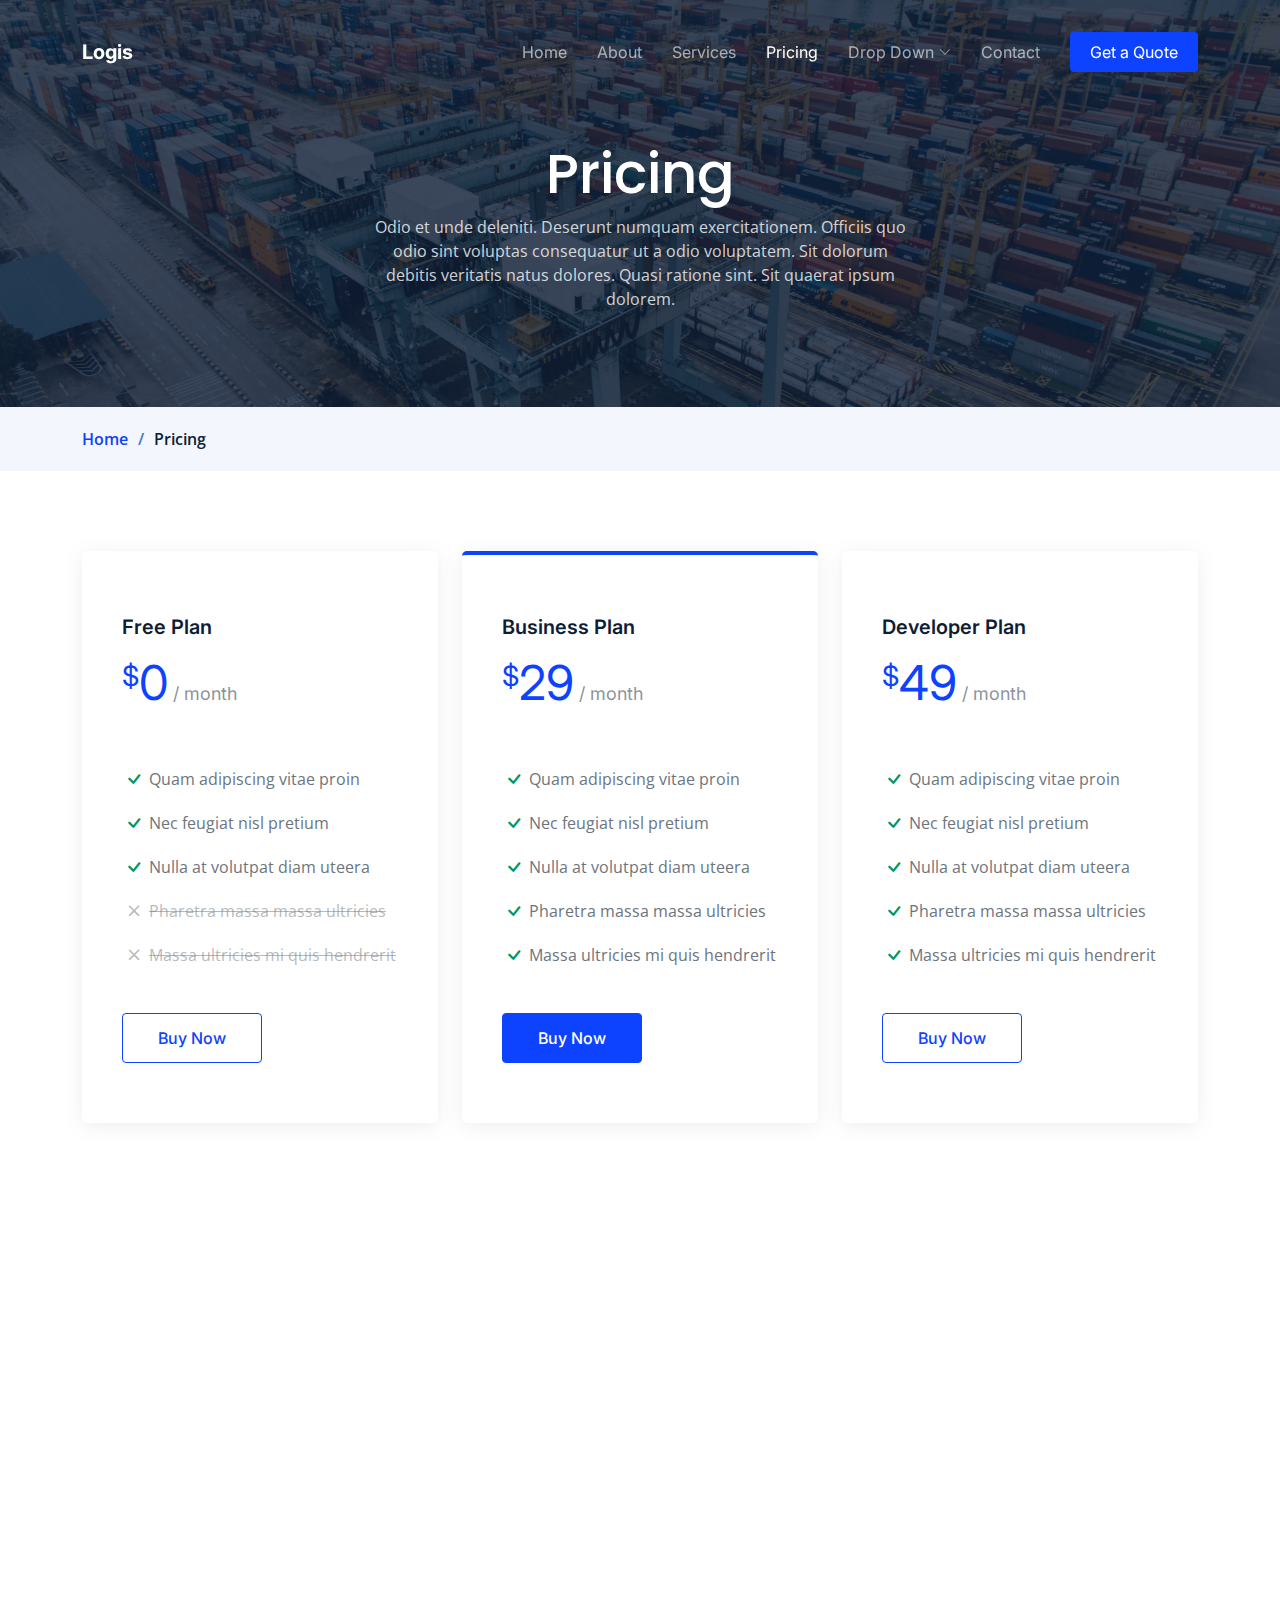
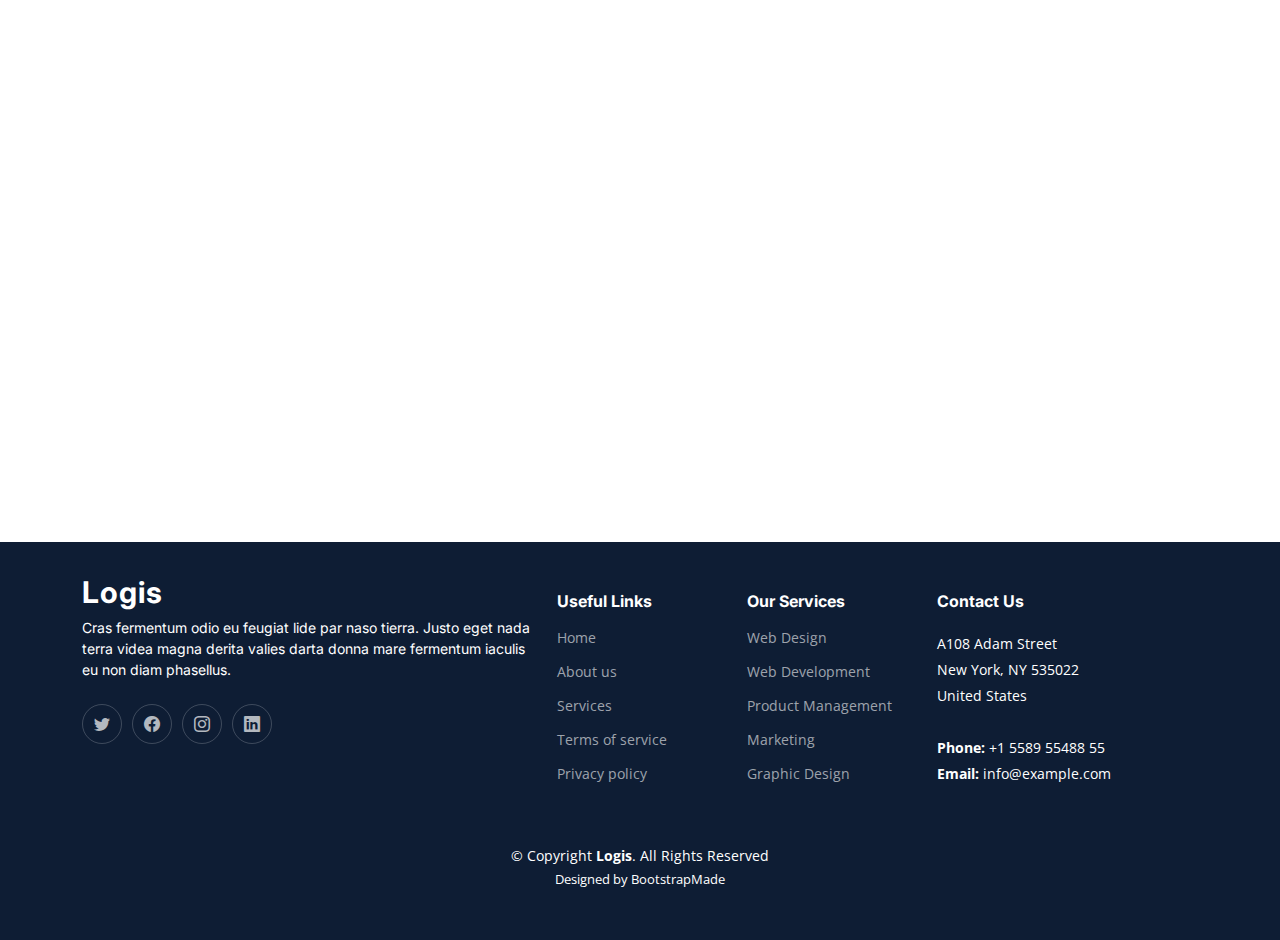
<file: pricing.html>
<!DOCTYPE html>
<html lang="en">

<head>
  <meta charset="utf-8">
  <meta content="width=device-width, initial-scale=1.0" name="viewport">

  <title>Logis Bootstrap Template - Pricing</title>
  <meta content="" name="description">
  <meta content="" name="keywords">

  <!-- Favicons -->
  <link href="assets/img/favicon.png" rel="icon">
  <link href="assets/img/apple-touch-icon.png" rel="apple-touch-icon">

  <!-- Google Fonts -->
  <link rel="preconnect" href="https://fonts.googleapis.com">
  <link rel="preconnect" href="https://fonts.gstatic.com" crossorigin>
  <link href="https://fonts.googleapis.com/css2?family=Open+Sans:ital,wght@0,300;0,400;0,500;0,600;0,700;1,300;1,400;1,600;1,700&family=Poppins:ital,wght@0,300;0,400;0,500;0,600;0,700;1,300;1,400;1,500;1,600;1,700&family=Inter:ital,wght@0,300;0,400;0,500;0,600;0,700;1,300;1,400;1,500;1,600;1,700&display=swap" rel="stylesheet">

  <!-- Vendor CSS Files -->
  <link href="assets/vendor/bootstrap/css/bootstrap.min.css" rel="stylesheet">
  <link href="assets/vendor/bootstrap-icons/bootstrap-icons.css" rel="stylesheet">
  <link href="assets/vendor/fontawesome-free/css/all.min.css" rel="stylesheet">
  <link href="assets/vendor/glightbox/css/glightbox.min.css" rel="stylesheet">
  <link href="assets/vendor/swiper/swiper-bundle.min.css" rel="stylesheet">
  <link href="assets/vendor/aos/aos.css" rel="stylesheet">

  <!-- Template Main CSS File -->
  <link href="assets/css/main.css" rel="stylesheet">

  <!-- =======================================================
  * Template Name: Logis
  * Updated: May 30 2023 with Bootstrap v5.3.0
  * Template URL: https://bootstrapmade.com/logis-bootstrap-logistics-website-template/
  * Author: BootstrapMade.com
  * License: https://bootstrapmade.com/license/
  ======================================================== -->
</head>

<body>

  <!-- ======= Header ======= -->
  <header id="header" class="header d-flex align-items-center fixed-top">
    <div class="container-fluid container-xl d-flex align-items-center justify-content-between">

      <a href="index.html" class="logo d-flex align-items-center">
        <!-- Uncomment the line below if you also wish to use an image logo -->
        <!-- <img src="assets/img/logo.png" alt=""> -->
        <h1>Logis</h1>
      </a>

      <i class="mobile-nav-toggle mobile-nav-show bi bi-list"></i>
      <i class="mobile-nav-toggle mobile-nav-hide d-none bi bi-x"></i>
      <nav id="navbar" class="navbar">
        <ul>
          <li><a href="index.html">Home</a></li>
          <li><a href="about.html">About</a></li>
          <li><a href="services.html">Services</a></li>
          <li><a href="pricing.html" class="active">Pricing</a></li>
          <li class="dropdown"><a href="#"><span>Drop Down</span> <i class="bi bi-chevron-down dropdown-indicator"></i></a>
            <ul>
              <li><a href="#">Drop Down 1</a></li>
              <li class="dropdown"><a href="#"><span>Deep Drop Down</span> <i class="bi bi-chevron-down dropdown-indicator"></i></a>
                <ul>
                  <li><a href="#">Deep Drop Down 1</a></li>
                  <li><a href="#">Deep Drop Down 2</a></li>
                  <li><a href="#">Deep Drop Down 3</a></li>
                  <li><a href="#">Deep Drop Down 4</a></li>
                  <li><a href="#">Deep Drop Down 5</a></li>
                </ul>
              </li>
              <li><a href="#">Drop Down 2</a></li>
              <li><a href="#">Drop Down 3</a></li>
              <li><a href="#">Drop Down 4</a></li>
            </ul>
          </li>
          <li><a href="contact.html">Contact</a></li>
          <li><a class="get-a-quote" href="get-a-quote.html">Get a Quote</a></li>
        </ul>
      </nav><!-- .navbar -->

    </div>
  </header><!-- End Header -->
  <!-- End Header -->

  <main id="main">

    <!-- ======= Breadcrumbs ======= -->
    <div class="breadcrumbs">
      <div class="page-header d-flex align-items-center" style="background-image: url('assets/img/page-header.jpg');">
        <div class="container position-relative">
          <div class="row d-flex justify-content-center">
            <div class="col-lg-6 text-center">
              <h2>Pricing</h2>
              <p>Odio et unde deleniti. Deserunt numquam exercitationem. Officiis quo odio sint voluptas consequatur ut a odio voluptatem. Sit dolorum debitis veritatis natus dolores. Quasi ratione sint. Sit quaerat ipsum dolorem.</p>
            </div>
          </div>
        </div>
      </div>
      <nav>
        <div class="container">
          <ol>
            <li><a href="index.html">Home</a></li>
            <li>Pricing</li>
          </ol>
        </div>
      </nav>
    </div><!-- End Breadcrumbs -->

    <!-- ======= Pricing Section ======= -->
    <section id="pricing" class="pricing">
      <div class="container" data-aos="fade-up">

        <div class="row gy-4">

          <div class="col-lg-4" data-aos="fade-up" data-aos-delay="100">
            <div class="pricing-item">
              <h3>Free Plan</h3>
              <h4><sup>$</sup>0<span> / month</span></h4>
              <ul>
                <li><i class="bi bi-check"></i> Quam adipiscing vitae proin</li>
                <li><i class="bi bi-check"></i> Nec feugiat nisl pretium</li>
                <li><i class="bi bi-check"></i> Nulla at volutpat diam uteera</li>
                <li class="na"><i class="bi bi-x"></i> <span>Pharetra massa massa ultricies</span></li>
                <li class="na"><i class="bi bi-x"></i> <span>Massa ultricies mi quis hendrerit</span></li>
              </ul>
              <a href="#" class="buy-btn">Buy Now</a>
            </div>
          </div><!-- End Pricing Item -->

          <div class="col-lg-4" data-aos="fade-up" data-aos-delay="200">
            <div class="pricing-item featured">
              <h3>Business Plan</h3>
              <h4><sup>$</sup>29<span> / month</span></h4>
              <ul>
                <li><i class="bi bi-check"></i> Quam adipiscing vitae proin</li>
                <li><i class="bi bi-check"></i> Nec feugiat nisl pretium</li>
                <li><i class="bi bi-check"></i> Nulla at volutpat diam uteera</li>
                <li><i class="bi bi-check"></i> Pharetra massa massa ultricies</li>
                <li><i class="bi bi-check"></i> Massa ultricies mi quis hendrerit</li>
              </ul>
              <a href="#" class="buy-btn">Buy Now</a>
            </div>
          </div><!-- End Pricing Item -->

          <div class="col-lg-4" data-aos="fade-up" data-aos-delay="300">
            <div class="pricing-item">
              <h3>Developer Plan</h3>
              <h4><sup>$</sup>49<span> / month</span></h4>
              <ul>
                <li><i class="bi bi-check"></i> Quam adipiscing vitae proin</li>
                <li><i class="bi bi-check"></i> Nec feugiat nisl pretium</li>
                <li><i class="bi bi-check"></i> Nulla at volutpat diam uteera</li>
                <li><i class="bi bi-check"></i> Pharetra massa massa ultricies</li>
                <li><i class="bi bi-check"></i> Massa ultricies mi quis hendrerit</li>
              </ul>
              <a href="#" class="buy-btn">Buy Now</a>
            </div>
          </div><!-- End Pricing Item -->

        </div>

      </div>
    </section><!-- End Pricing Section -->

    <!-- ======= Horizontal Pricing Section ======= -->
    <section id="horizontal-pricing" class="horizontal-pricing pt-0">
      <div class="container" data-aos="fade-up">

        <div class="section-header">
          <span>Horizontal Pricing</span>
          <h2>Horizontal Pricing</h2>

        </div>

        <div class="row gy-4 pricing-item" data-aos="fade-up" data-aos-delay="100">
          <div class="col-lg-3 d-flex align-items-center justify-content-center">
            <h3>Free Plan</h3>
          </div>
          <div class="col-lg-3 d-flex align-items-center justify-content-center">
            <h4><sup>$</sup>0<span> / month</span></h4>
          </div>
          <div class="col-lg-3 d-flex align-items-center justify-content-center">
            <ul>
              <li><i class="bi bi-check"></i> Quam adipiscing vitae proin</li>
              <li><i class="bi bi-check"></i> Nulla at volutpat diam uteera</li>
              <li class="na"><i class="bi bi-x"></i> <span>Pharetra massa massa ultricies</span></li>
            </ul>
          </div>
          <div class="col-lg-3 d-flex align-items-center justify-content-center">
            <div class="text-center"><a href="#" class="buy-btn">Buy Now</a></div>
          </div>
        </div><!-- End Pricing Item -->

        <div class="row gy-4 pricing-item featured mt-4" data-aos="fade-up" data-aos-delay="200">
          <div class="col-lg-3 d-flex align-items-center justify-content-center">
            <h3>Business Plan</h3>
          </div>
          <div class="col-lg-3 d-flex align-items-center justify-content-center">
            <h4><sup>$</sup>29<span> / month</span></h4>
          </div>
          <div class="col-lg-3 d-flex align-items-center justify-content-center">
            <ul>
              <li><i class="bi bi-check"></i> Quam adipiscing vitae proin</li>
              <li><i class="bi bi-check"></i> <strong>Nec feugiat nisl pretium</strong></li>
              <li><i class="bi bi-check"></i> Nulla at volutpat diam uteera</li>
            </ul>
          </div>
          <div class="col-lg-3 d-flex align-items-center justify-content-center">
            <div class="text-center"><a href="#" class="buy-btn">Buy Now</a></div>
          </div>
        </div><!-- End Pricing Item -->

        <div class="row gy-4 pricing-item mt-4" data-aos="fade-up" data-aos-delay="300">
          <div class="col-lg-3 d-flex align-items-center justify-content-center">
            <h3>Developer Plan</h3>
          </div>
          <div class="col-lg-3 d-flex align-items-center justify-content-center">
            <h4><sup>$</sup>49<span> / month</span></h4>
          </div>
          <div class="col-lg-3 d-flex align-items-center justify-content-center">
            <ul>
              <li><i class="bi bi-check"></i> Quam adipiscing vitae proin</li>
              <li><i class="bi bi-check"></i> Nec feugiat nisl pretium</li>
              <li><i class="bi bi-check"></i> Nulla at volutpat diam uteera</li>
            </ul>
          </div>
          <div class="col-lg-3 d-flex align-items-center justify-content-center">
            <div class="text-center"><a href="#" class="buy-btn">Buy Now</a></div>
          </div>
        </div><!-- End Pricing Item -->

      </div>
    </section><!-- End Horizontal Pricing Section -->

  </main><!-- End #main -->

  <!-- ======= Footer ======= -->
  <footer id="footer" class="footer">

    <div class="container">
      <div class="row gy-4">
        <div class="col-lg-5 col-md-12 footer-info">
          <a href="index.html" class="logo d-flex align-items-center">
            <span>Logis</span>
          </a>
          <p>Cras fermentum odio eu feugiat lide par naso tierra. Justo eget nada terra videa magna derita valies darta donna mare fermentum iaculis eu non diam phasellus.</p>
          <div class="social-links d-flex mt-4">
            <a href="#" class="twitter"><i class="bi bi-twitter"></i></a>
            <a href="#" class="facebook"><i class="bi bi-facebook"></i></a>
            <a href="#" class="instagram"><i class="bi bi-instagram"></i></a>
            <a href="#" class="linkedin"><i class="bi bi-linkedin"></i></a>
          </div>
        </div>

        <div class="col-lg-2 col-6 footer-links">
          <h4>Useful Links</h4>
          <ul>
            <li><a href="#">Home</a></li>
            <li><a href="#">About us</a></li>
            <li><a href="#">Services</a></li>
            <li><a href="#">Terms of service</a></li>
            <li><a href="#">Privacy policy</a></li>
          </ul>
        </div>

        <div class="col-lg-2 col-6 footer-links">
          <h4>Our Services</h4>
          <ul>
            <li><a href="#">Web Design</a></li>
            <li><a href="#">Web Development</a></li>
            <li><a href="#">Product Management</a></li>
            <li><a href="#">Marketing</a></li>
            <li><a href="#">Graphic Design</a></li>
          </ul>
        </div>

        <div class="col-lg-3 col-md-12 footer-contact text-center text-md-start">
          <h4>Contact Us</h4>
          <p>
            A108 Adam Street <br>
            New York, NY 535022<br>
            United States <br><br>
            <strong>Phone:</strong> +1 5589 55488 55<br>
            <strong>Email:</strong> info@example.com<br>
          </p>

        </div>

      </div>
    </div>

    <div class="container mt-4">
      <div class="copyright">
        &copy; Copyright <strong><span>Logis</span></strong>. All Rights Reserved
      </div>
      <div class="credits">
        <!-- All the links in the footer should remain intact. -->
        <!-- You can delete the links only if you purchased the pro version. -->
        <!-- Licensing information: https://bootstrapmade.com/license/ -->
        <!-- Purchase the pro version with working PHP/AJAX contact form: https://bootstrapmade.com/logis-bootstrap-logistics-website-template/ -->
        Designed by <a href="https://bootstrapmade.com/">BootstrapMade</a>
      </div>
    </div>

  </footer><!-- End Footer -->
  <!-- End Footer -->

  <a href="#" class="scroll-top d-flex align-items-center justify-content-center"><i class="bi bi-arrow-up-short"></i></a>

  <div id="preloader"></div>

  <!-- Vendor JS Files -->
  <script src="assets/vendor/bootstrap/js/bootstrap.bundle.min.js"></script>
  <script src="assets/vendor/purecounter/purecounter_vanilla.js"></script>
  <script src="assets/vendor/glightbox/js/glightbox.min.js"></script>
  <script src="assets/vendor/swiper/swiper-bundle.min.js"></script>
  <script src="assets/vendor/aos/aos.js"></script>
  <script src="assets/vendor/php-email-form/validate.js"></script>

  <!-- Template Main JS File -->
  <script src="assets/js/main.js"></script>

</body>

</html>
</file>
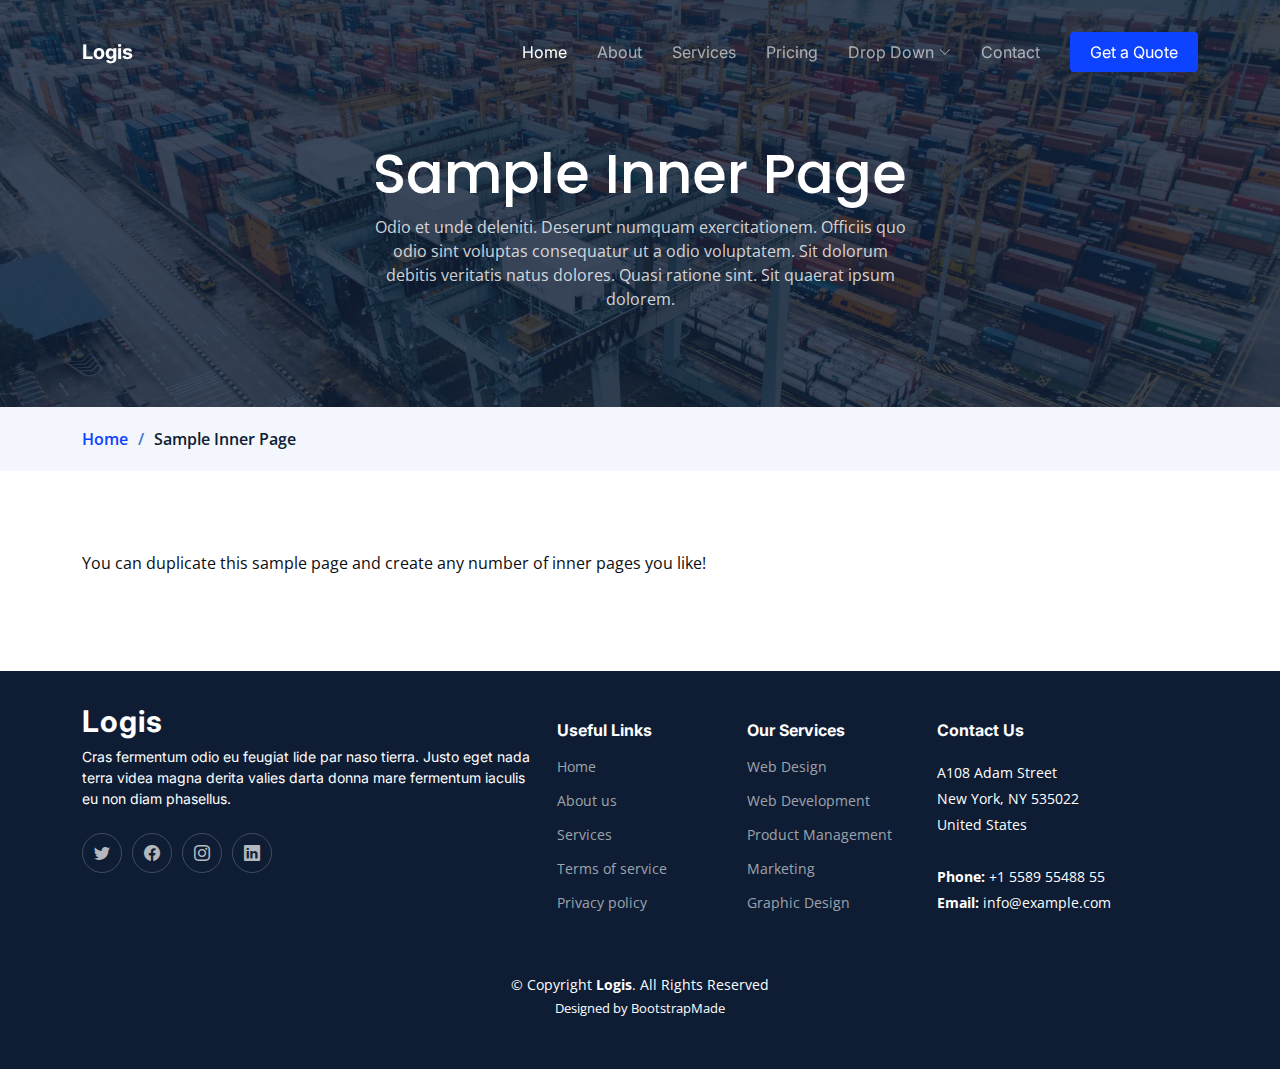
<file: sample-inner-page.html>
<!DOCTYPE html>
<html lang="en">

<head>
  <meta charset="utf-8">
  <meta content="width=device-width, initial-scale=1.0" name="viewport">

  <title>[Template] Sample Inner Page</title>
  <meta content="" name="description">
  <meta content="" name="keywords">

  <!-- Favicons -->
  <link href="assets/img/favicon.png" rel="icon">
  <link href="assets/img/apple-touch-icon.png" rel="apple-touch-icon">

  <!-- Google Fonts -->
  <link rel="preconnect" href="https://fonts.googleapis.com">
  <link rel="preconnect" href="https://fonts.gstatic.com" crossorigin>
  <link href="https://fonts.googleapis.com/css2?family=Open+Sans:ital,wght@0,300;0,400;0,500;0,600;0,700;1,300;1,400;1,600;1,700&family=Poppins:ital,wght@0,300;0,400;0,500;0,600;0,700;1,300;1,400;1,500;1,600;1,700&family=Inter:ital,wght@0,300;0,400;0,500;0,600;0,700;1,300;1,400;1,500;1,600;1,700&display=swap" rel="stylesheet">

  <!-- Vendor CSS Files -->
  <link href="assets/vendor/bootstrap/css/bootstrap.min.css" rel="stylesheet">
  <link href="assets/vendor/bootstrap-icons/bootstrap-icons.css" rel="stylesheet">
  <link href="assets/vendor/fontawesome-free/css/all.min.css" rel="stylesheet">
  <link href="assets/vendor/glightbox/css/glightbox.min.css" rel="stylesheet">
  <link href="assets/vendor/swiper/swiper-bundle.min.css" rel="stylesheet">
  <link href="assets/vendor/aos/aos.css" rel="stylesheet">

  <!-- Template Main CSS File -->
  <link href="assets/css/main.css" rel="stylesheet">

  <!-- =======================================================
  * Template Name: Logis
  * Updated: May 30 2023 with Bootstrap v5.3.0
  * Template URL: https://bootstrapmade.com/logis-bootstrap-logistics-website-template/
  * Author: BootstrapMade.com
  * License: https://bootstrapmade.com/license/
  ======================================================== -->
</head>

<body>

  <!-- ======= Header ======= -->
  <header id="header" class="header d-flex align-items-center fixed-top">
    <div class="container-fluid container-xl d-flex align-items-center justify-content-between">

      <a href="index.html" class="logo d-flex align-items-center">
        <!-- Uncomment the line below if you also wish to use an image logo -->
        <!-- <img src="assets/img/logo.png" alt=""> -->
        <h1>Logis</h1>
      </a>

      <i class="mobile-nav-toggle mobile-nav-show bi bi-list"></i>
      <i class="mobile-nav-toggle mobile-nav-hide d-none bi bi-x"></i>
      <nav id="navbar" class="navbar">
        <ul>
          <li><a href="index.html" class="active">Home</a></li>
          <li><a href="about.html">About</a></li>
          <li><a href="services.html">Services</a></li>
          <li><a href="pricing.html">Pricing</a></li>
          <li class="dropdown"><a href="#"><span>Drop Down</span> <i class="bi bi-chevron-down dropdown-indicator"></i></a>
            <ul>
              <li><a href="#">Drop Down 1</a></li>
              <li class="dropdown"><a href="#"><span>Deep Drop Down</span> <i class="bi bi-chevron-down dropdown-indicator"></i></a>
                <ul>
                  <li><a href="#">Deep Drop Down 1</a></li>
                  <li><a href="#">Deep Drop Down 2</a></li>
                  <li><a href="#">Deep Drop Down 3</a></li>
                  <li><a href="#">Deep Drop Down 4</a></li>
                  <li><a href="#">Deep Drop Down 5</a></li>
                </ul>
              </li>
              <li><a href="#">Drop Down 2</a></li>
              <li><a href="#">Drop Down 3</a></li>
              <li><a href="#">Drop Down 4</a></li>
            </ul>
          </li>
          <li><a href="contact.html">Contact</a></li>
          <li><a class="get-a-quote" href="get-a-quote.html">Get a Quote</a></li>
        </ul>
      </nav><!-- .navbar -->

    </div>
  </header><!-- End Header -->
  <!-- End Header -->

  <main id="main">

    <!-- ======= Breadcrumbs ======= -->
    <div class="breadcrumbs">
      <div class="page-header d-flex align-items-center" style="background-image: url('assets/img/page-header.jpg');">
        <div class="container position-relative">
          <div class="row d-flex justify-content-center">
            <div class="col-lg-6 text-center">
              <h2>Sample Inner Page</h2>
              <p>Odio et unde deleniti. Deserunt numquam exercitationem. Officiis quo odio sint voluptas consequatur ut a odio voluptatem. Sit dolorum debitis veritatis natus dolores. Quasi ratione sint. Sit quaerat ipsum dolorem.</p>
            </div>
          </div>
        </div>
      </div>
      <nav>
        <div class="container">
          <ol>
            <li><a href="index.html">Home</a></li>
            <li>Sample Inner Page</li>
          </ol>
        </div>
      </nav>
    </div><!-- End Breadcrumbs -->

    <section class="sample-page">
      <div class="container" data-aos="fade-up">
        <p>
          You can duplicate this sample page and create any number of inner pages you like!
        </p>
      </div>
    </section>

  </main><!-- End #main -->

  <!-- ======= Footer ======= -->
  <footer id="footer" class="footer">

    <div class="container">
      <div class="row gy-4">
        <div class="col-lg-5 col-md-12 footer-info">
          <a href="index.html" class="logo d-flex align-items-center">
            <span>Logis</span>
          </a>
          <p>Cras fermentum odio eu feugiat lide par naso tierra. Justo eget nada terra videa magna derita valies darta donna mare fermentum iaculis eu non diam phasellus.</p>
          <div class="social-links d-flex mt-4">
            <a href="#" class="twitter"><i class="bi bi-twitter"></i></a>
            <a href="#" class="facebook"><i class="bi bi-facebook"></i></a>
            <a href="#" class="instagram"><i class="bi bi-instagram"></i></a>
            <a href="#" class="linkedin"><i class="bi bi-linkedin"></i></a>
          </div>
        </div>

        <div class="col-lg-2 col-6 footer-links">
          <h4>Useful Links</h4>
          <ul>
            <li><a href="#">Home</a></li>
            <li><a href="#">About us</a></li>
            <li><a href="#">Services</a></li>
            <li><a href="#">Terms of service</a></li>
            <li><a href="#">Privacy policy</a></li>
          </ul>
        </div>

        <div class="col-lg-2 col-6 footer-links">
          <h4>Our Services</h4>
          <ul>
            <li><a href="#">Web Design</a></li>
            <li><a href="#">Web Development</a></li>
            <li><a href="#">Product Management</a></li>
            <li><a href="#">Marketing</a></li>
            <li><a href="#">Graphic Design</a></li>
          </ul>
        </div>

        <div class="col-lg-3 col-md-12 footer-contact text-center text-md-start">
          <h4>Contact Us</h4>
          <p>
            A108 Adam Street <br>
            New York, NY 535022<br>
            United States <br><br>
            <strong>Phone:</strong> +1 5589 55488 55<br>
            <strong>Email:</strong> info@example.com<br>
          </p>

        </div>

      </div>
    </div>

    <div class="container mt-4">
      <div class="copyright">
        &copy; Copyright <strong><span>Logis</span></strong>. All Rights Reserved
      </div>
      <div class="credits">
        <!-- All the links in the footer should remain intact. -->
        <!-- You can delete the links only if you purchased the pro version. -->
        <!-- Licensing information: https://bootstrapmade.com/license/ -->
        <!-- Purchase the pro version with working PHP/AJAX contact form: https://bootstrapmade.com/logis-bootstrap-logistics-website-template/ -->
        Designed by <a href="https://bootstrapmade.com/">BootstrapMade</a>
      </div>
    </div>

  </footer><!-- End Footer -->
  <!-- End Footer -->

  <a href="#" class="scroll-top d-flex align-items-center justify-content-center"><i class="bi bi-arrow-up-short"></i></a>

  <div id="preloader"></div>

  <!-- Vendor JS Files -->
  <script src="assets/vendor/bootstrap/js/bootstrap.bundle.min.js"></script>
  <script src="assets/vendor/purecounter/purecounter_vanilla.js"></script>
  <script src="assets/vendor/glightbox/js/glightbox.min.js"></script>
  <script src="assets/vendor/swiper/swiper-bundle.min.js"></script>
  <script src="assets/vendor/aos/aos.js"></script>
  <script src="assets/vendor/php-email-form/validate.js"></script>

  <!-- Template Main JS File -->
  <script src="assets/js/main.js"></script>

</body>

</html>
</file>
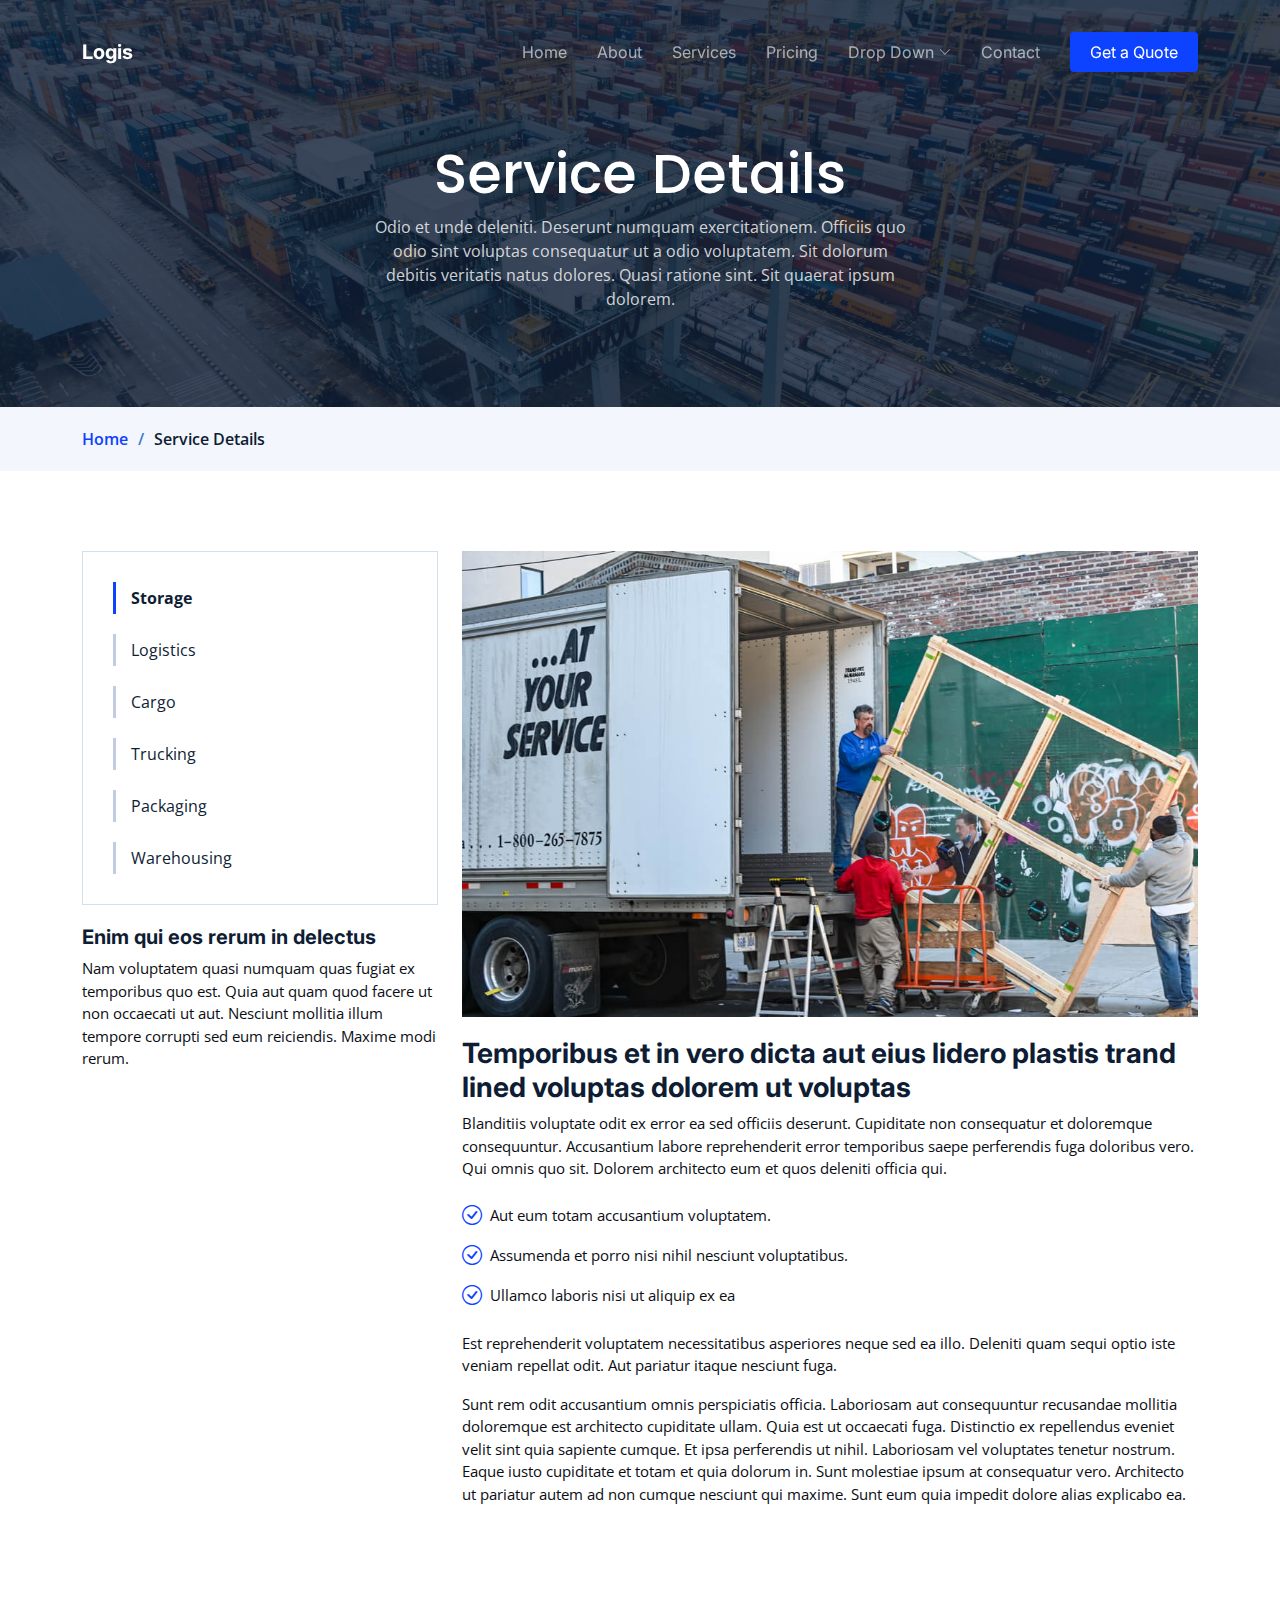
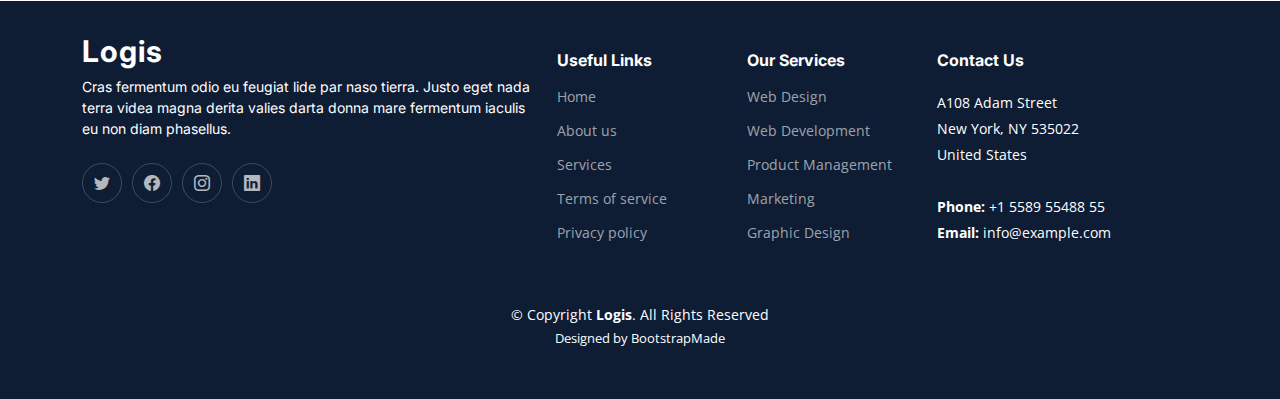
<file: service-details.html>
<!DOCTYPE html>
<html lang="en">

<head>
  <meta charset="utf-8">
  <meta content="width=device-width, initial-scale=1.0" name="viewport">

  <title>Logis Bootstrap Template - Service Details</title>
  <meta content="" name="description">
  <meta content="" name="keywords">

  <!-- Favicons -->
  <link href="assets/img/favicon.png" rel="icon">
  <link href="assets/img/apple-touch-icon.png" rel="apple-touch-icon">

  <!-- Google Fonts -->
  <link rel="preconnect" href="https://fonts.googleapis.com">
  <link rel="preconnect" href="https://fonts.gstatic.com" crossorigin>
  <link href="https://fonts.googleapis.com/css2?family=Open+Sans:ital,wght@0,300;0,400;0,500;0,600;0,700;1,300;1,400;1,600;1,700&family=Poppins:ital,wght@0,300;0,400;0,500;0,600;0,700;1,300;1,400;1,500;1,600;1,700&family=Inter:ital,wght@0,300;0,400;0,500;0,600;0,700;1,300;1,400;1,500;1,600;1,700&display=swap" rel="stylesheet">

  <!-- Vendor CSS Files -->
  <link href="assets/vendor/bootstrap/css/bootstrap.min.css" rel="stylesheet">
  <link href="assets/vendor/bootstrap-icons/bootstrap-icons.css" rel="stylesheet">
  <link href="assets/vendor/fontawesome-free/css/all.min.css" rel="stylesheet">
  <link href="assets/vendor/glightbox/css/glightbox.min.css" rel="stylesheet">
  <link href="assets/vendor/swiper/swiper-bundle.min.css" rel="stylesheet">
  <link href="assets/vendor/aos/aos.css" rel="stylesheet">

  <!-- Template Main CSS File -->
  <link href="assets/css/main.css" rel="stylesheet">

  <!-- =======================================================
  * Template Name: Logis
  * Updated: May 30 2023 with Bootstrap v5.3.0
  * Template URL: https://bootstrapmade.com/logis-bootstrap-logistics-website-template/
  * Author: BootstrapMade.com
  * License: https://bootstrapmade.com/license/
  ======================================================== -->
</head>

<body>

  <!-- ======= Header ======= -->
  <header id="header" class="header d-flex align-items-center fixed-top">
    <div class="container-fluid container-xl d-flex align-items-center justify-content-between">

      <a href="index.html" class="logo d-flex align-items-center">
        <!-- Uncomment the line below if you also wish to use an image logo -->
        <!-- <img src="assets/img/logo.png" alt=""> -->
        <h1>Logis</h1>
      </a>

      <i class="mobile-nav-toggle mobile-nav-show bi bi-list"></i>
      <i class="mobile-nav-toggle mobile-nav-hide d-none bi bi-x"></i>
      <nav id="navbar" class="navbar">
        <ul>
          <li><a href="index.html">Home</a></li>
          <li><a href="about.html">About</a></li>
          <li><a href="services.html">Services</a></li>
          <li><a href="pricing.html">Pricing</a></li>
          <li class="dropdown"><a href="#"><span>Drop Down</span> <i class="bi bi-chevron-down dropdown-indicator"></i></a>
            <ul>
              <li><a href="#">Drop Down 1</a></li>
              <li class="dropdown"><a href="#"><span>Deep Drop Down</span> <i class="bi bi-chevron-down dropdown-indicator"></i></a>
                <ul>
                  <li><a href="#">Deep Drop Down 1</a></li>
                  <li><a href="#">Deep Drop Down 2</a></li>
                  <li><a href="#">Deep Drop Down 3</a></li>
                  <li><a href="#">Deep Drop Down 4</a></li>
                  <li><a href="#">Deep Drop Down 5</a></li>
                </ul>
              </li>
              <li><a href="#">Drop Down 2</a></li>
              <li><a href="#">Drop Down 3</a></li>
              <li><a href="#">Drop Down 4</a></li>
            </ul>
          </li>
          <li><a href="contact.html">Contact</a></li>
          <li><a class="get-a-quote" href="get-a-quote.html">Get a Quote</a></li>
        </ul>
      </nav><!-- .navbar -->

    </div>
  </header><!-- End Header -->
  <!-- End Header -->

  <main id="main">

    <!-- ======= Breadcrumbs ======= -->
    <div class="breadcrumbs">
      <div class="page-header d-flex align-items-center" style="background-image: url('assets/img/page-header.jpg');">
        <div class="container position-relative">
          <div class="row d-flex justify-content-center">
            <div class="col-lg-6 text-center">
              <h2>Service Details</h2>
              <p>Odio et unde deleniti. Deserunt numquam exercitationem. Officiis quo odio sint voluptas consequatur ut a odio voluptatem. Sit dolorum debitis veritatis natus dolores. Quasi ratione sint. Sit quaerat ipsum dolorem.</p>
            </div>
          </div>
        </div>
      </div>
      <nav>
        <div class="container">
          <ol>
            <li><a href="index.html">Home</a></li>
            <li>Service Details</li>
          </ol>
        </div>
      </nav>
    </div><!-- End Breadcrumbs -->

    <!-- ======= Service Details Section ======= -->
    <section id="service-details" class="service-details">
      <div class="container" data-aos="fade-up">

        <div class="row gy-4">

          <div class="col-lg-4">
            <div class="services-list">
              <a href="#" class="active">Storage</a>
              <a href="#">Logistics</a>
              <a href="#">Cargo</a>
              <a href="#">Trucking</a>
              <a href="#">Packaging</a>
              <a href="#">Warehousing</a>
            </div>

            <h4>Enim qui eos rerum in delectus</h4>
            <p>Nam voluptatem quasi numquam quas fugiat ex temporibus quo est. Quia aut quam quod facere ut non occaecati ut aut. Nesciunt mollitia illum tempore corrupti sed eum reiciendis. Maxime modi rerum.</p>
          </div>

          <div class="col-lg-8">
            <img src="assets/img/service-details.jpg" alt="" class="img-fluid services-img">
            <h3>Temporibus et in vero dicta aut eius lidero plastis trand lined voluptas dolorem ut voluptas</h3>
            <p>
              Blanditiis voluptate odit ex error ea sed officiis deserunt. Cupiditate non consequatur et doloremque consequuntur. Accusantium labore reprehenderit error temporibus saepe perferendis fuga doloribus vero. Qui omnis quo sit. Dolorem architecto eum et quos deleniti officia qui.
            </p>
            <ul>
              <li><i class="bi bi-check-circle"></i> <span>Aut eum totam accusantium voluptatem.</span></li>
              <li><i class="bi bi-check-circle"></i> <span>Assumenda et porro nisi nihil nesciunt voluptatibus.</span></li>
              <li><i class="bi bi-check-circle"></i> <span>Ullamco laboris nisi ut aliquip ex ea</span></li>
            </ul>
            <p>
              Est reprehenderit voluptatem necessitatibus asperiores neque sed ea illo. Deleniti quam sequi optio iste veniam repellat odit. Aut pariatur itaque nesciunt fuga.
            </p>
            <p>
              Sunt rem odit accusantium omnis perspiciatis officia. Laboriosam aut consequuntur recusandae mollitia doloremque est architecto cupiditate ullam. Quia est ut occaecati fuga. Distinctio ex repellendus eveniet velit sint quia sapiente cumque. Et ipsa perferendis ut nihil. Laboriosam vel voluptates tenetur nostrum. Eaque iusto cupiditate et totam et quia dolorum in. Sunt molestiae ipsum at consequatur vero. Architecto ut pariatur autem ad non cumque nesciunt qui maxime. Sunt eum quia impedit dolore alias explicabo ea.
            </p>
          </div>

        </div>

      </div>
    </section><!-- End Service Details Section -->

  </main><!-- End #main -->

  <!-- ======= Footer ======= -->
  <footer id="footer" class="footer">

    <div class="container">
      <div class="row gy-4">
        <div class="col-lg-5 col-md-12 footer-info">
          <a href="index.html" class="logo d-flex align-items-center">
            <span>Logis</span>
          </a>
          <p>Cras fermentum odio eu feugiat lide par naso tierra. Justo eget nada terra videa magna derita valies darta donna mare fermentum iaculis eu non diam phasellus.</p>
          <div class="social-links d-flex mt-4">
            <a href="#" class="twitter"><i class="bi bi-twitter"></i></a>
            <a href="#" class="facebook"><i class="bi bi-facebook"></i></a>
            <a href="#" class="instagram"><i class="bi bi-instagram"></i></a>
            <a href="#" class="linkedin"><i class="bi bi-linkedin"></i></a>
          </div>
        </div>

        <div class="col-lg-2 col-6 footer-links">
          <h4>Useful Links</h4>
          <ul>
            <li><a href="#">Home</a></li>
            <li><a href="#">About us</a></li>
            <li><a href="#">Services</a></li>
            <li><a href="#">Terms of service</a></li>
            <li><a href="#">Privacy policy</a></li>
          </ul>
        </div>

        <div class="col-lg-2 col-6 footer-links">
          <h4>Our Services</h4>
          <ul>
            <li><a href="#">Web Design</a></li>
            <li><a href="#">Web Development</a></li>
            <li><a href="#">Product Management</a></li>
            <li><a href="#">Marketing</a></li>
            <li><a href="#">Graphic Design</a></li>
          </ul>
        </div>

        <div class="col-lg-3 col-md-12 footer-contact text-center text-md-start">
          <h4>Contact Us</h4>
          <p>
            A108 Adam Street <br>
            New York, NY 535022<br>
            United States <br><br>
            <strong>Phone:</strong> +1 5589 55488 55<br>
            <strong>Email:</strong> info@example.com<br>
          </p>

        </div>

      </div>
    </div>

    <div class="container mt-4">
      <div class="copyright">
        &copy; Copyright <strong><span>Logis</span></strong>. All Rights Reserved
      </div>
      <div class="credits">
        <!-- All the links in the footer should remain intact. -->
        <!-- You can delete the links only if you purchased the pro version. -->
        <!-- Licensing information: https://bootstrapmade.com/license/ -->
        <!-- Purchase the pro version with working PHP/AJAX contact form: https://bootstrapmade.com/logis-bootstrap-logistics-website-template/ -->
        Designed by <a href="https://bootstrapmade.com/">BootstrapMade</a>
      </div>
    </div>

  </footer><!-- End Footer -->
  <!-- End Footer -->

  <a href="#" class="scroll-top d-flex align-items-center justify-content-center"><i class="bi bi-arrow-up-short"></i></a>

  <div id="preloader"></div>

  <!-- Vendor JS Files -->
  <script src="assets/vendor/bootstrap/js/bootstrap.bundle.min.js"></script>
  <script src="assets/vendor/purecounter/purecounter_vanilla.js"></script>
  <script src="assets/vendor/glightbox/js/glightbox.min.js"></script>
  <script src="assets/vendor/swiper/swiper-bundle.min.js"></script>
  <script src="assets/vendor/aos/aos.js"></script>
  <script src="assets/vendor/php-email-form/validate.js"></script>

  <!-- Template Main JS File -->
  <script src="assets/js/main.js"></script>

</body>

</html>
</file>
<file: assets/css/main.css>
/**
* Template Name: Logis
* Updated: May 30 2023 with Bootstrap v5.3.0
* Template URL: https://bootstrapmade.com/logis-bootstrap-logistics-website-template/
* Author: BootstrapMade.com
* License: https://bootstrapmade.com/license/
*/

/*--------------------------------------------------------------
# Set main reusable colors and fonts using CSS variables
# Learn more about CSS variables at https://developer.mozilla.org/en-US/docs/Web/CSS/Using_CSS_custom_properties
--------------------------------------------------------------*/
/* Fonts */
:root {
  --font-default: "Open Sans", system-ui, -apple-system, "Segoe UI", Roboto, "Helvetica Neue", Arial, "Noto Sans", "Liberation Sans", sans-serif, "Apple Color Emoji", "Segoe UI Emoji", "Segoe UI Symbol", "Noto Color Emoji";
  --font-primary: "Inter", sans-serif;
  --font-secondary: "Poppins", sans-serif;
}

/* Colors */
:root {
  --color-default: #0a0d13;
  --color-primary: #0d42ff;
  --color-secondary: #0e1d34;
}

/* Smooth scroll behavior */
:root {
  scroll-behavior: smooth;
}

/*--------------------------------------------------------------
# General
--------------------------------------------------------------*/
body {
  font-family: var(--font-default);
  color: var(--color-default);
}

a {
  color: var(--color-primary);
  text-decoration: none;
}

a:hover {
  color: #406aff;
  text-decoration: none;
}

h1,
h2,
h3,
h4,
h5,
h6 {
  font-family: var(--font-primary);
}

/*--------------------------------------------------------------
# Sections & Section Header
--------------------------------------------------------------*/
.layer_img{
  width: 30px;
}
section {
  padding: 80px 0;
  overflow: hidden;
}

.section-header {
  text-align: center;
  padding: 30px 0;
  position: relative;
}

.section-header h2 {
  font-size: 32px;
  font-weight: 700;
  text-transform: uppercase;
  margin-bottom: 20px;
  padding-bottom: 0;
  color: #001973;
  position: relative;
  z-index: 2;
  margin-bottom: 20px;
  padding-bottom: 20px;
  position: relative;
}

.section-header h2:after {
  content: "";
  position: absolute;
  display: block;
  width: 50px;
  height: 3px;
  background: var(--color-primary);
  left: 0;
  right: 0;
  bottom: 0;
  margin: auto;
}

.section-header span {
  position: absolute;
  top: 46px;
  color: rgba(14, 29, 52, 0.06);
  left: 0;
  right: 0;
  z-index: 1;
  font-weight: 700;
  font-size: 56px;
  text-transform: uppercase;
  line-height: 0;
}

.section-header p {
  margin-bottom: 0;
  position: relative;
  z-index: 2;
}

@media (max-width: 640px) {
  .section-header h2 {
    font-size: 28px;
    margin-bottom: 15px;
  }

  .section-header span {
    font-size: 38px;
  }
}

/*--------------------------------------------------------------
# Breadcrumbs
--------------------------------------------------------------*/
.breadcrumbs .page-header {
  padding: 140px 0 80px 0;
  position: relative;
  background-size: cover;
  background-position: center;
  background-repeat: no-repeat;
}

.breadcrumbs .page-header:before {
  content: "";
  background-color: rgba(14, 29, 52, 0.8);
  position: absolute;
  inset: 0;
}

.breadcrumbs .page-header h2 {
  font-size: 56px;
  font-weight: 500;
  color: #fff;
  font-family: var(--font-secondary);
}

.breadcrumbs .page-header p {
  color: rgba(255, 255, 255, 0.8);
}

.breadcrumbs nav {
  background-color: #f3f6fc;
  padding: 20px 0;
}

.breadcrumbs nav ol {
  display: flex;
  flex-wrap: wrap;
  list-style: none;
  margin: 0;
  padding: 0;
  font-size: 16px;
  font-weight: 600;
  color: var(--color-secondary);
}

.breadcrumbs nav ol a {
  color: var(--color-primary);
  transition: 0.3s;
}

.breadcrumbs nav ol a:hover {
  text-decoration: underline;
}

.breadcrumbs nav ol li+li {
  padding-left: 10px;
}

.breadcrumbs nav ol li+li::before {
  display: inline-block;
  padding-right: 10px;
  color: #4278cc;
  content: "/";
}

/*--------------------------------------------------------------
# Scroll top button
--------------------------------------------------------------*/
.scroll-top {
  position: fixed;
  visibility: hidden;
  opacity: 0;
  right: 15px;
  bottom: 15px;
  z-index: 99999;
  background: var(--color-primary);
  width: 40px;
  height: 40px;
  border-radius: 4px;
  transition: all 0.4s;
}

.scroll-top i {
  font-size: 24px;
  color: #fff;
  line-height: 0;
}

.scroll-top:hover {
  background: rgba(13, 66, 255, 0.8);
  color: #fff;
}

.scroll-top.active {
  visibility: visible;
  opacity: 1;
}

/*--------------------------------------------------------------
# Preloader
--------------------------------------------------------------*/
#preloader {
  position: fixed;
  inset: 0;
  z-index: 9999;
  overflow: hidden;
  background: #fff;
  transition: all 0.6s ease-out;
  width: 100%;
  height: 100vh;
}

#preloader:before,
#preloader:after {
  content: "";
  position: absolute;
  border: 4px solid var(--color-primary);
  border-radius: 50%;
  animation: animate-preloader 2s cubic-bezier(0, 0.2, 0.8, 1) infinite;
}

#preloader:after {
  animation-delay: -0.5s;
}

@keyframes animate-preloader {
  0% {
    width: 10px;
    height: 10px;
    top: calc(50% - 5px);
    left: calc(50% - 5px);
    opacity: 1;
  }

  100% {
    width: 72px;
    height: 72px;
    top: calc(50% - 36px);
    left: calc(50% - 36px);
    opacity: 0;
  }
}

/*--------------------------------------------------------------
# Disable aos animation delay on mobile devices
--------------------------------------------------------------*/
@media screen and (max-width: 768px) {
  [data-aos-delay] {
    transition-delay: 0 !important;
  }
}

/*--------------------------------------------------------------
# Header
--------------------------------------------------------------*/
.header {
  transition: all 0.5s;
  z-index: 997;
  padding: 30px 0;
}

.header.sticked {
  background: rgba(14, 29, 52, 0.9);
  padding: 15px 0;
  box-shadow: 0px 2px 20px rgba(14, 29, 52, 0.1);
}

.header .logo img {
  max-height: 40px;
  margin-right: 6px;
}

.header .logo h1 {
  font-size: 20px;
  margin: 0;
  font-weight: 700;
  color: #fff;
  font-family: var(--font-primary);
}

/*--------------------------------------------------------------
# Desktop Navigation
--------------------------------------------------------------*/
@media (min-width: 1280px) {
  .navbar {
    padding: 0;
  }

  .navbar ul {
    margin: 0;
    padding: 0;
    display: flex;
    list-style: none;
    align-items: center;
  }

  .navbar li {
    position: relative;
  }

  .navbar a,
  .navbar a:focus {
    display: flex;
    align-items: center;
    justify-content: space-between;
    padding: 10px 0 10px 30px;
    font-family: var(--font-primary);
    font-size: 16px;
    font-weight: 400;
    color: rgba(255, 255, 255, 0.6);
    white-space: nowrap;
    transition: 0.3s;
  }

  .navbar a i,
  .navbar a:focus i {
    font-size: 12px;
    line-height: 0;
    margin-left: 5px;
  }

  .navbar a:hover,
  .navbar .active,
  .navbar .active:focus,
  .navbar li:hover>a {
    color: #fff;
  }

  .navbar .get-a-quote,
  .navbar .get-a-quote:focus {
    background: var(--color-primary);
    padding: 8px 20px;
    margin-left: 30px;
    border-radius: 4px;
    color: #fff;
  }

  .navbar .get-a-quote:hover,
  .navbar .get-a-quote:focus:hover {
    color: #fff;
    background: #2756ff;
  }

  .navbar .dropdown ul {
    display: block;
    position: absolute;
    left: 14px;
    top: calc(100% + 30px);
    margin: 0;
    padding: 10px 0;
    z-index: 99;
    opacity: 0;
    visibility: hidden;
    background: #fff;
    box-shadow: 0px 0px 30px rgba(127, 137, 161, 0.25);
    transition: 0.3s;
    border-radius: 4px;
  }

  .navbar .dropdown ul li {
    min-width: 200px;
  }

  .navbar .dropdown ul a {
    padding: 10px 20px;
    font-size: 15px;
    text-transform: none;
    font-weight: 400;
    color: var(--color-secondary);
  }

  .navbar .dropdown ul a i {
    font-size: 12px;
  }

  .navbar .dropdown ul a:hover,
  .navbar .dropdown ul .active:hover,
  .navbar .dropdown ul li:hover>a {
    color: var(--color-primary);
  }

  .navbar .dropdown:hover>ul {
    opacity: 1;
    top: 100%;
    visibility: visible;
  }

  .navbar .dropdown .dropdown ul {
    top: 0;
    left: calc(100% - 30px);
    visibility: hidden;
  }

  .navbar .dropdown .dropdown:hover>ul {
    opacity: 1;
    top: 0;
    left: 100%;
    visibility: visible;
  }
}

@media (min-width: 1280px) and (max-width: 1366px) {
  .navbar .dropdown .dropdown ul {
    left: -90%;
  }

  .navbar .dropdown .dropdown:hover>ul {
    left: -100%;
  }
}

@media (min-width: 1280px) {

  .mobile-nav-show,
  .mobile-nav-hide {
    display: none;
  }
}

/*--------------------------------------------------------------
# Mobile Navigation
--------------------------------------------------------------*/
@media (max-width: 1279px) {
  .navbar {
    position: fixed;
    top: 0;
    right: -100%;
    width: 100%;
    max-width: 400px;
    bottom: 0;
    transition: 0.3s;
    z-index: 9997;
  }

  .navbar ul {
    position: absolute;
    inset: 0;
    padding: 50px 0 10px 0;
    margin: 0;
    background: rgba(14, 29, 52, 0.9);
    overflow-y: auto;
    transition: 0.3s;
    z-index: 9998;
  }

  .navbar a,
  .navbar a:focus {
    display: flex;
    align-items: center;
    justify-content: space-between;
    padding: 12px 20px;
    font-family: var(--font-primary);
    font-size: 16px;
    font-weight: 500;
    color: rgba(255, 255, 255, 0.7);
    white-space: nowrap;
    transition: 0.3s;
  }

  .navbar a i,
  .navbar a:focus i {
    font-size: 12px;
    line-height: 0;
    margin-left: 5px;
  }

  .navbar a:hover,
  .navbar .active,
  .navbar .active:focus,
  .navbar li:hover>a {
    color: #fff;
  }

  .navbar .get-a-quote,
  .navbar .get-a-quote:focus {
    background: var(--color-primary);
    padding: 8px 20px;
    border-radius: 4px;
    margin: 15px;
    color: #fff;
  }

  .navbar .get-a-quote:hover,
  .navbar .get-a-quote:focus:hover {
    color: #fff;
    background: rgba(13, 66, 255, 0.8);
  }

  .navbar .dropdown ul,
  .navbar .dropdown .dropdown ul {
    position: static;
    display: none;
    padding: 10px 0;
    margin: 10px 20px;
    transition: all 0.5s ease-in-out;
    border: 1px solid #19335c;
  }

  .navbar .dropdown>.dropdown-active,
  .navbar .dropdown .dropdown>.dropdown-active {
    display: block;
  }

  .mobile-nav-show {
    color: #fff;
    font-size: 28px;
    cursor: pointer;
    line-height: 0;
    transition: 0.5s;
    z-index: 9999;
    margin-right: 10px;
  }

  .mobile-nav-hide {
    color: #fff;
    font-size: 32px;
    cursor: pointer;
    line-height: 0;
    transition: 0.5s;
    position: fixed;
    right: 20px;
    top: 20px;
    z-index: 9999;
  }

  .mobile-nav-active {
    overflow: hidden;
  }

  .mobile-nav-active .navbar {
    right: 0;
  }

  .mobile-nav-active .navbar:before {
    content: "";
    position: fixed;
    inset: 0;
    background: rgba(14, 29, 52, 0.8);
    z-index: 9996;
  }
}

/*--------------------------------------------------------------
# Featured Services Section
--------------------------------------------------------------*/
.featured-services .service-item {
  position: relative;
  height: 100%;
  margin-bottom: 20px;
}

.featured-services .service-item .icon {
  margin-right: 20px;
}

.featured-services .service-item .icon i {
  color: #001f8d;
  font-size: 48px;
  transition: 0.3s;
}

.featured-services .service-item:hover .icon {
  background: #fff;
}

.featured-services .service-item:hover .icon i {
  color: var(--color-primary);
}

.featured-services .service-item .title {
  font-weight: 700;
  margin-bottom: 10px;
  font-size: 20px;
  color: var(--color-secondary);
  transition: 0.3s;
}

.featured-services .service-item .description {
  font-size: 15px;
  color: #132848;
  margin-bottom: 10px;
}

.featured-services .service-item .readmore {
  display: flex;
  align-items: center;
  color: var(--color-secondary);
  transition: 0.3s;
  font-weight: 700;
  font-size: 14px;
}

.featured-services .service-item .readmore i {
  margin-left: 8px;
}

.featured-services .service-item:hover .title,
.featured-services .service-item:hover .readmore,
.featured-services .service-item:hover .icon i {
  color: var(--color-primary);
}

/*--------------------------------------------------------------
# About Us Section
--------------------------------------------------------------*/
.about .content h3 {
  font-weight: 700;
  font-size: 32px;
  font-family: var(--font-secondary);
  color: #001f8d;
}

.about .content ul {
  list-style: none;
  padding: 0;
}

.about .content ul li {
  display: flex;
  align-items: flex-start;
  margin-top: 40px;
}

.about .content ul i {
  flex-shrink: 0;
  font-size: 48px;
  color: var(--color-primary);
  margin-right: 20px;
  line-height: 0;
}

.about .content ul h5 {
  font-size: 18px;
  font-weight: 700;
  color: #19335c;
}

.about .content ul p {
  font-size: 15px;
}

.about .content p:last-child {
  margin-bottom: 0;
}

.about .play-btn {
  width: 94px;
  height: 94px;
  background: radial-gradient(var(--color-primary) 50%, rgba(13, 66, 255, 0.4) 52%);
  border-radius: 50%;
  display: block;
  position: absolute;
  left: calc(50% - 47px);
  top: calc(50% - 47px);
  overflow: hidden;
}

.about .play-btn:before {
  content: "";
  position: absolute;
  width: 120px;
  height: 120px;
  animation-delay: 0s;
  animation: pulsate-btn 2s;
  animation-direction: forwards;
  animation-iteration-count: infinite;
  animation-timing-function: steps;
  opacity: 1;
  border-radius: 50%;
  border: 5px solid rgba(13, 66, 255, 0.7);
  top: -15%;
  left: -15%;
  background: rgba(198, 16, 0, 0);
}

.about .play-btn:after {
  content: "";
  position: absolute;
  left: 50%;
  top: 50%;
  transform: translateX(-40%) translateY(-50%);
  width: 0;
  height: 0;
  border-top: 10px solid transparent;
  border-bottom: 10px solid transparent;
  border-left: 15px solid #fff;
  z-index: 100;
  transition: all 400ms cubic-bezier(0.55, 0.055, 0.675, 0.19);
}

.about .play-btn:hover:before {
  content: "";
  position: absolute;
  left: 50%;
  top: 50%;
  transform: translateX(-40%) translateY(-50%);
  width: 0;
  height: 0;
  border: none;
  border-top: 10px solid transparent;
  border-bottom: 10px solid transparent;
  border-left: 15px solid #fff;
  z-index: 200;
  animation: none;
  border-radius: 0;
}

.about .play-btn:hover:after {
  border-left: 15px solid var(--color-primary);
  transform: scale(20);
}

@keyframes pulsate-btn {
  0% {
    transform: scale(0.6, 0.6);
    opacity: 1;
  }

  100% {
    transform: scale(1, 1);
    opacity: 0;
  }
}

/*--------------------------------------------------------------
# Services Section
--------------------------------------------------------------*/
.services .card {
  border: 1px solid rgba(14, 29, 52, 0.15);
  background: #fff;
  position: relative;
  border-radius: 0;
  height: 100%;
}

.services .card .card-img {
  overflow: hidden;
  margin-bottom: 15px;
  border-radius: 0;
}

.services .card .card-img img {
  transition: 0.3s ease-in-out;
}

.services .card h3 {
  font-weight: 700;
  font-size: 18px;
  margin-bottom: 5px;
  padding: 10px 30px;
  text-transform: uppercase;
}

.services .card a {
  color: #001973;
  transition: 0.3;
}

.services .card a:hover {
  color: var(--color-primary);
}

.services .card p {
  padding: 0 30px;
  margin-bottom: 30px;
  color: var(--color-secondary);
  font-size: 15px;
}

.services .card:hover .card-img img {
  transform: scale(1.1);
}

/*--------------------------------------------------------------
# Call To Action Section
--------------------------------------------------------------*/
.call-to-action {
  background: linear-gradient(rgba(14, 29, 52, 0.6), rgba(14, 29, 52, 0.8)), url("../img/cta-bg.jpg") center center;
  background-size: cover;
  padding: 100px 0;
}

@media (min-width: 1365px) {
  .call-to-action {
    background-attachment: fixed;
  }
}

.call-to-action h3 {
  color: #fff;
  font-size: 28px;
  font-weight: 700;
}

.call-to-action p {
  color: #fff;
}

.call-to-action .cta-btn {
  font-family: var(--font-primary);
  font-weight: 500;
  font-size: 16px;
  letter-spacing: 1px;
  display: inline-block;
  padding: 12px 40px;
  border-radius: 5px;
  transition: 0.5s;
  margin: 10px;
  border: 2px solid #fff;
  color: #fff;
}

.call-to-action .cta-btn:hover {
  background: var(--color-primary);
  border: 2px solid var(--color-primary);
}

/*--------------------------------------------------------------
# Features Section
--------------------------------------------------------------*/
.features {
  padding-top: 80px;
}

.features .features-item+.features-item {
  margin-top: 100px;
}

@media (max-width: 640px) {
  .features .features-item+.features-item {
    margin-top: 40px;
  }
}

.features .features-item h3 {
  font-weight: 600;
  font-size: 26px;
  color: #001973;
}

.features .features-item ul {
  list-style: none;
  padding: 0;
}

.features .features-item ul li {
  padding-bottom: 10px;
}

.features .features-item ul li:last-child {
  padding-bottom: 0;
}

.features .features-item ul i {
  font-size: 20px;
  padding-right: 4px;
  color: var(--color-primary);
}

.features .features-item p:last-child {
  margin-bottom: 0;
}

/*--------------------------------------------------------------
# Pricing Section
--------------------------------------------------------------*/
.pricing .pricing-item {
  padding: 60px 40px;
  box-shadow: 0 3px 20px -2px rgba(108, 117, 125, 0.15);
  background: #fff;
  height: 100%;
  border-top: 4px solid #fff;
  border-radius: 5px;
}

.pricing h3 {
  font-weight: 600;
  margin-bottom: 15px;
  font-size: 20px;
  color: var(--color-secondary);
}

.pricing h4 {
  font-size: 48px;
  color: var(--color-primary);
  font-weight: 400;
  font-family: var(--font-primary);
  margin-bottom: 25px;
}

.pricing h4 sup {
  font-size: 28px;
}

.pricing h4 span {
  color: rgba(108, 117, 125, 0.8);
  font-size: 18px;
}

.pricing ul {
  padding: 20px 0;
  list-style: none;
  color: #6c757d;
  text-align: left;
  line-height: 20px;
}

.pricing ul li {
  padding: 10px 0;
  display: flex;
  align-items: center;
}

.pricing ul i {
  color: #059652;
  font-size: 24px;
  padding-right: 3px;
}

.pricing ul .na {
  color: rgba(108, 117, 125, 0.5);
}

.pricing ul .na i {
  color: rgba(108, 117, 125, 0.5);
}

.pricing ul .na span {
  text-decoration: line-through;
}

.pricing .buy-btn {
  display: inline-block;
  padding: 12px 35px;
  border-radius: 4px;
  color: var(--color-primary);
  transition: none;
  font-size: 16px;
  font-weight: 500;
  font-family: var(--font-primary);
  transition: 0.3s;
  border: 1px solid var(--color-primary);
}

.pricing .buy-btn:hover {
  background: var(--color-primary);
  color: #fff;
}

.pricing .featured {
  border-top-color: var(--color-primary);
}

.pricing .featured .buy-btn {
  background: var(--color-primary);
  color: #fff;
}

@media (max-width: 992px) {
  .pricing .box {
    max-width: 60%;
    margin: 0 auto 30px auto;
  }
}

@media (max-width: 767px) {
  .pricing .box {
    max-width: 80%;
    margin: 0 auto 30px auto;
  }
}

@media (max-width: 420px) {
  .pricing .box {
    max-width: 100%;
    margin: 0 auto 30px auto;
  }
}

/*--------------------------------------------------------------
# Frequently Asked Questions Section
--------------------------------------------------------------*/
.faq {
  padding-top: 80px;
}

.faq .accordion-item {
  border: 0;
  margin-bottom: 10px;
}

.faq .accordion-collapse {
  border: 0;
}

.faq .accordion-button {
  padding: 15px 30px 20px 60px;
  font-weight: 600;
  border: 0;
  font-size: 18px;
  color: var(--color-default);
  text-align: left;
  background: rgba(14, 29, 52, 0.03);
  border-radius: 5px;
}

.faq .accordion-button:focus {
  box-shadow: none;
}

.faq .accordion-button:not(.collapsed) {
  color: var(--color-primary);
  border-bottom: 0;
  box-shadow: none;
}

.faq .question-icon {
  position: absolute;
  top: 14px;
  left: 25px;
  font-size: 20px;
  color: var(--color-primary);
}

.faq .accordion-button:after {
  position: absolute;
  right: 15px;
  top: 15px;
}

.faq .accordion-body {
  padding: 0 30px 25px 60px;
  border: 0;
  background: rgba(14, 29, 52, 0.03);
  border-radius: 5px;
}

/*--------------------------------------------------------------
# Testimonials Section
--------------------------------------------------------------*/
.testimonials {
  padding: 80px 0;
  background: url("../img/testimonials-bg.jpg") no-repeat;
  background-position: center center;
  background-size: cover;
  position: relative;
}

.testimonials::before {
  content: "";
  position: absolute;
  inset: 0;
  background: rgba(14, 29, 52, 0.7);
}

.testimonials .section-header {
  margin-bottom: 40px;
}

.testimonials .testimonials-carousel,
.testimonials .testimonials-slider {
  overflow: hidden;
}

.testimonials .testimonial-item {
  text-align: center;
  color: #fff;
}

.testimonials .testimonial-item .testimonial-img {
  width: 100px;
  border-radius: 50%;
  border: 6px solid rgba(255, 255, 255, 0.15);
  margin: 0 auto;
}

.testimonials .testimonial-item h3 {
  font-size: 20px;
  font-weight: bold;
  margin: 10px 0 5px 0;
  color: #fff;
}

.testimonials .testimonial-item h4 {
  font-size: 14px;
  color: rgba(255, 255, 255, 0.6);
  margin: 0 0 15px 0;
}

.testimonials .testimonial-item .stars {
  margin-bottom: 15px;
}

.testimonials .testimonial-item .stars i {
  color: #ffc107;
  margin: 0 1px;
}

.testimonials .testimonial-item .quote-icon-left,
.testimonials .testimonial-item .quote-icon-right {
  color: rgba(255, 255, 255, 0.6);
  font-size: 26px;
  line-height: 0;
}

.testimonials .testimonial-item .quote-icon-left {
  display: inline-block;
  left: -5px;
  position: relative;
}

.testimonials .testimonial-item .quote-icon-right {
  display: inline-block;
  right: -5px;
  position: relative;
  top: 10px;
  transform: scale(-1, -1);
}

.testimonials .testimonial-item p {
  font-style: italic;
  margin: 0 auto 15px auto;
}

.testimonials .swiper-pagination {
  margin-top: 20px;
  position: relative;
}

.testimonials .swiper-pagination .swiper-pagination-bullet {
  width: 12px;
  height: 12px;
  background-color: rgba(255, 255, 255, 0.4);
  opacity: 0.5;
}

.testimonials .swiper-pagination .swiper-pagination-bullet-active {
  background-color: #fff;
  opacity: 1;
}

@media (min-width: 992px) {
  .testimonials .testimonial-item p {
    width: 80%;
  }
}

/*--------------------------------------------------------------
# Stats Counter Section
--------------------------------------------------------------*/
.stats-counter .stats-item {
  padding: 30px;
  width: 100%;
}

.stats-counter .stats-item span {
  font-size: 48px;
  display: block;
  color: var(--color-secondary);
  font-weight: 700;
  margin-bottom: 20px;
  padding-bottom: 20px;
  position: relative;
}

.stats-counter .stats-item span:after {
  content: "";
  position: absolute;
  display: block;
  width: 25px;
  height: 3px;
  background: var(--color-primary);
  left: 0;
  right: 0;
  bottom: 0;
  margin: auto;
}

.stats-counter .stats-item p {
  padding: 0;
  margin: 0;
  font-family: var(--font-primary);
  font-size: 15px;
  font-weight: 500;
  color: var(--color-secondary);
}

/*--------------------------------------------------------------
# Our Team Section
--------------------------------------------------------------*/
.team .member {
  text-align: center;
  margin-bottom: 20px;
  background: #fff;
  border: 1px solid rgba(14, 29, 52, 0.15);
}

.team .member img {
  margin: -1px -1px 30px -1px;
}

.team .member .member-content {
  padding: 0 20px 30px 20px;
}

.team .member h4 {
  font-weight: 700;
  margin-bottom: 2px;
  font-size: 18px;
}

.team .member span {
  font-style: italic;
  display: block;
  font-size: 13px;
  color: #6c757d;
}

.team .member p {
  padding-top: 10px;
  font-size: 14px;
  font-style: italic;
  color: #6c757d;
}

.team .member .social {
  margin-top: 15px;
}

.team .member .social a {
  color: rgba(14, 29, 52, 0.5);
  transition: 0.3s;
}

.team .member .social a:hover {
  color: var(--color-primary);
}

.team .member .social i {
  font-size: 18px;
  margin: 0 2px;
}

/*--------------------------------------------------------------
# Horizontal Pricing Section
--------------------------------------------------------------*/
.horizontal-pricing .pricing-item {
  box-shadow: 0 3px 20px -2px rgba(108, 117, 125, 0.15);
  padding-bottom: 30px;
  background: #fff;
  height: 100%;
  position: relative;
}

.horizontal-pricing h3 {
  font-weight: 700;
  margin-bottom: 0;
  font-size: 24px;
  color: var(--color-secondary);
}

.horizontal-pricing h4 {
  font-size: 48px;
  color: var(--color-primary);
  font-weight: 400;
  font-family: var(--font-primary);
  margin-bottom: 25px;
  text-align: center;
}

.horizontal-pricing h4 sup {
  font-size: 28px;
}

.horizontal-pricing h4 span {
  color: rgba(108, 117, 125, 0.8);
  font-size: 18px;
}

.horizontal-pricing ul {
  padding: 20px 0;
  list-style: none;
  color: #6c757d;
  text-align: left;
  line-height: 20px;
}

.horizontal-pricing ul li {
  padding-top: 15px;
  display: flex;
  align-items: center;
}

.horizontal-pricing ul i {
  color: #059652;
  font-size: 24px;
  padding-right: 3px;
}

.horizontal-pricing ul .na {
  color: rgba(108, 117, 125, 0.5);
}

.horizontal-pricing ul .na i {
  color: rgba(108, 117, 125, 0.5);
}

.horizontal-pricing ul .na span {
  text-decoration: line-through;
}

.horizontal-pricing .buy-btn {
  display: inline-block;
  padding: 12px 40px;
  border-radius: 4px;
  color: #fff;
  background-color: var(--color-primary);
  border: 2px solid var(--color-primary);
  transition: none;
  font-size: 16px;
  font-weight: 500;
  transition: 0.3s;
  font-family: var(--font-primary);
}

.horizontal-pricing .buy-btn:hover {
  background: #406aff;
  border-color: #406aff;
}

.horizontal-pricing .featured {
  background: var(--color-primary);
}

.horizontal-pricing .featured h3,
.horizontal-pricing .featured h4,
.horizontal-pricing .featured h4 span,
.horizontal-pricing .featured ul,
.horizontal-pricing .featured ul .na,
.horizontal-pricing .featured ul i,
.horizontal-pricing .featured ul .na i {
  color: #fff;
}

.horizontal-pricing .featured .buy-btn {
  background: var(--color-primary);
  color: #fff;
  border-color: #fff;
}

.horizontal-pricing .featured .buy-btn:hover {
  background: #fff;
  color: var(--color-primary);
}

/*--------------------------------------------------------------
# Get a Quote Section
--------------------------------------------------------------*/
.get-a-quote .quote-bg {
  min-height: 500px;
  background-size: cover;
  background-position: center;
}

.get-a-quote .php-email-form {
  background: #f3f6fc;
  padding: 40px;
  height: 100%;
}

@media (max-width: 575px) {
  .get-a-quote .php-email-form {
    padding: 20px;
  }
}

.get-a-quote .php-email-form h3 {
  font-size: 14px;
  font-weight: 700;
  text-transform: uppercase;
  letter-spacing: 1px;
}

.get-a-quote .php-email-form h4 {
  font-size: 14px;
  font-weight: 700;
  text-transform: uppercase;
  letter-spacing: 1px;
  margin: 20px 0 0 0;
}

.get-a-quote .php-email-form p {
  font-size: 14px;
  margin-bottom: 20px;
}

.get-a-quote .php-email-form .error-message {
  display: none;
  color: #fff;
  background: #df1529;
  text-align: left;
  padding: 15px;
  margin-bottom: 24px;
  font-weight: 600;
}

.get-a-quote .php-email-form .sent-message {
  display: none;
  color: #fff;
  background: #059652;
  text-align: center;
  padding: 15px;
  margin-bottom: 24px;
  font-weight: 600;
}

.get-a-quote .php-email-form .loading {
  display: none;
  background: #fff;
  text-align: center;
  padding: 15px;
  margin-bottom: 24px;
}

.get-a-quote .php-email-form .loading:before {
  content: "";
  display: inline-block;
  border-radius: 50%;
  width: 24px;
  height: 24px;
  margin: 0 10px -6px 0;
  border: 3px solid #059652;
  border-top-color: #fff;
  animation: animate-loading 1s linear infinite;
}

.get-a-quote .php-email-form input,
.get-a-quote .php-email-form textarea {
  border-radius: 0;
  box-shadow: none;
  font-size: 14px;
  border-radius: 0;
}

.get-a-quote .php-email-form input:focus,
.get-a-quote .php-email-form textarea:focus {
  border-color: var(--color-primary);
}

.get-a-quote .php-email-form input {
  padding: 12px 15px;
}

.get-a-quote .php-email-form textarea {
  padding: 12px 15px;
}

.get-a-quote .php-email-form button[type=submit] {
  background: var(--color-primary);
  border: 0;
  padding: 10px 30px;
  color: #fff;
  transition: 0.4s;
  border-radius: 4px;
}

.get-a-quote .php-email-form button[type=submit]:hover {
  background: rgba(13, 66, 255, 0.8);
}

@keyframes animate-loading {
  0% {
    transform: rotate(0deg);
  }

  100% {
    transform: rotate(360deg);
  }
}

/*--------------------------------------------------------------
# Contact Section
--------------------------------------------------------------*/
.contact .info-item+.info-item {
  margin-top: 40px;
}

.contact .info-item i {
  font-size: 20px;
  background: var(--color-primary);
  color: #fff;
  width: 44px;
  height: 44px;
  display: flex;
  justify-content: center;
  align-items: center;
  border-radius: 4px;
  transition: all 0.3s ease-in-out;
  margin-right: 15px;
}

.contact .info-item h4 {
  padding: 0;
  font-size: 20px;
  font-weight: 600;
  margin-bottom: 5px;
  color: var(--color-secondary);
}

.contact .info-item p {
  padding: 0;
  margin-bottom: 0;
  font-size: 14px;
  color: rgba(14, 29, 52, 0.8);
}

.contact .php-email-form {
  width: 100%;
  background: #fff;
}

.contact .php-email-form .form-group {
  padding-bottom: 8px;
}

.contact .php-email-form .error-message {
  display: none;
  color: #fff;
  background: #df1529;
  text-align: left;
  padding: 15px;
  font-weight: 600;
}

.contact .php-email-form .error-message br+br {
  margin-top: 25px;
}

.contact .php-email-form .sent-message {
  display: none;
  color: #fff;
  background: #059652;
  text-align: center;
  padding: 15px;
  font-weight: 600;
}

.contact .php-email-form .loading {
  display: none;
  background: #fff;
  text-align: center;
  padding: 15px;
}

.contact .php-email-form .loading:before {
  content: "";
  display: inline-block;
  border-radius: 50%;
  width: 24px;
  height: 24px;
  margin: 0 10px -6px 0;
  border: 3px solid #059652;
  border-top-color: #fff;
  animation: animate-loading 1s linear infinite;
}

.contact .php-email-form input,
.contact .php-email-form textarea {
  border-radius: 4px;
  box-shadow: none;
  font-size: 14px;
}

.contact .php-email-form input {
  height: 44px;
}

.contact .php-email-form textarea {
  padding: 10px 12px;
}

.contact .php-email-form button[type=submit] {
  background: var(--color-primary);
  border: 0;
  padding: 10px 35px;
  color: #fff;
  transition: 0.4s;
  border-radius: 5px;
}

.contact .php-email-form button[type=submit]:hover {
  background: rgba(13, 66, 255, 0.8);
}

@keyframes animate-loading {
  0% {
    transform: rotate(0deg);
  }

  100% {
    transform: rotate(360deg);
  }
}

/*--------------------------------------------------------------
# Service Details Section
--------------------------------------------------------------*/
.service-details .services-list {
  padding: 10px 30px;
  border: 1px solid #d3dff3;
  margin-bottom: 20px;
}

.service-details .services-list a {
  display: block;
  line-height: 1;
  padding: 8px 0 8px 15px;
  border-left: 3px solid #c2cbdf;
  margin: 20px 0;
  color: var(--color-secondary);
  transition: 0.3s;
}

.service-details .services-list a.active {
  font-weight: 700;
  border-color: var(--color-primary);
}

.service-details .services-list a:hover {
  border-color: var(--color-primary);
}

.service-details .services-img {
  margin-bottom: 20px;
}

.service-details h3 {
  font-size: 28px;
  font-weight: 700;
  color: var(--color-secondary);
}

.service-details h4 {
  font-size: 20px;
  font-weight: 700;
  color: var(--color-secondary);
}

.service-details p {
  font-size: 15px;
}

.service-details ul {
  list-style: none;
  padding: 0;
  font-size: 15px;
}

.service-details ul li {
  padding: 5px 0;
  display: flex;
  align-items: center;
}

.service-details ul i {
  font-size: 20px;
  margin-right: 8px;
  color: var(--color-primary);
}

/*--------------------------------------------------------------
# Hero Section
--------------------------------------------------------------*/
.hero {
  width: 100%;
  min-height: 50vh;
  background-color: var(--color-secondary);
  background-image: url("../img/hero-bg.png");
  background-size: cover;
  background-position: center;
  position: relative;
  padding: 120px 0 60px 0;
  color: rgba(255, 255, 255, 0.8);
}

.hero h2 {
  margin-bottom: 30px;
  padding: 0;
  font-size: 30px;
  font-weight: 700;
  color: #fff;
}

@media (max-width: 575px) {
  .hero h2 {
    font-size: 30px;
  }
}

.hero p {
  font-size: 15px;
  font-weight: 400;
  margin-bottom: 40px;
}

.hero form {
  background: #fff;
  padding: 10px;
  border-radius: 10px;
}

.hero form .form-control {
  padding-top: 18px;
  padding-bottom: 18px;
  padding-left: 20px;
  padding-right: 20px;
  border: none;
  margin-right: 10px;
  border: none !important;
  background: none !important;
}

.hero form .form-control:hover,
.hero form .form-control:focus {
  outline: none;
  box-shadow: none;
}

.hero form .btn-primary {
  background-color: var(--color-primary);
  padding: 15px 30px;
}

.hero form .btn-primary:hover {
  background-color: #2756ff;
}

.hero .stats-item {
  padding: 30px;
  width: 100%;
}

.hero .stats-item span {
  font-size: 32px;
  display: block;
  font-weight: 700;
  margin-bottom: 15px;
  padding-bottom: 15px;
  position: relative;
}

.hero .stats-item span:after {
  content: "";
  position: absolute;
  display: block;
  width: 20px;
  height: 3px;
  background: var(--color-primary);
  left: 0;
  right: 0;
  bottom: 0;
  margin: auto;
}

.hero .stats-item p {
  padding: 0;
  margin: 0;
  font-family: var(--font-primary);
  font-size: 15px;
  font-weight: 600;
}

/*--------------------------------------------------------------
# Footer
--------------------------------------------------------------*/
.footer {
  font-size: 14px;
  background-color: var(--color-secondary);
  padding: 50px 0;
  color: white;
}

.footer .footer-info .logo {
  line-height: 0;
  margin-bottom: 25px;
}

.footer .footer-info .logo img {
  max-height: 40px;
  margin-right: 6px;
}

.footer .footer-info .logo span {
  font-size: 30px;
  font-weight: 700;
  letter-spacing: 1px;
  color: #fff;
  font-family: var(--font-primary);
}

.footer .footer-info p {
  font-size: 14px;
  font-family: var(--font-primary);
}

.footer .social-links a {
  display: flex;
  align-items: center;
  justify-content: center;
  width: 40px;
  height: 40px;
  border-radius: 50%;
  border: 1px solid rgba(255, 255, 255, 0.2);
  font-size: 16px;
  color: rgba(255, 255, 255, 0.7);
  margin-right: 10px;
  transition: 0.3s;
}

.footer .social-links a:hover {
  color: #fff;
  border-color: #fff;
}

.footer h4 {
  font-size: 16px;
  font-weight: bold;
  position: relative;
  padding-bottom: 12px;
}

.footer .footer-links {
  margin-bottom: 30px;
}

.footer .footer-links ul {
  list-style: none;
  padding: 0;
  margin: 0;
}

.footer .footer-links ul i {
  padding-right: 2px;
  color: rgba(13, 66, 255, 0.8);
  font-size: 12px;
  line-height: 0;
}

.footer .footer-links ul li {
  padding: 10px 0;
  display: flex;
  align-items: center;
}

.footer .footer-links ul li:first-child {
  padding-top: 0;
}

.footer .footer-links ul a {
  color: rgba(255, 255, 255, 0.6);
  transition: 0.3s;
  display: inline-block;
  line-height: 1;
}

.footer .footer-links ul a:hover {
  color: #fff;
}

.footer .footer-contact p {
  line-height: 26px;
}

.footer .copyright {
  text-align: center;
}

.footer .credits {
  padding-top: 4px;
  text-align: center;
  font-size: 13px;
}

.footer .credits a {
  color: #fff;
}
</file>
